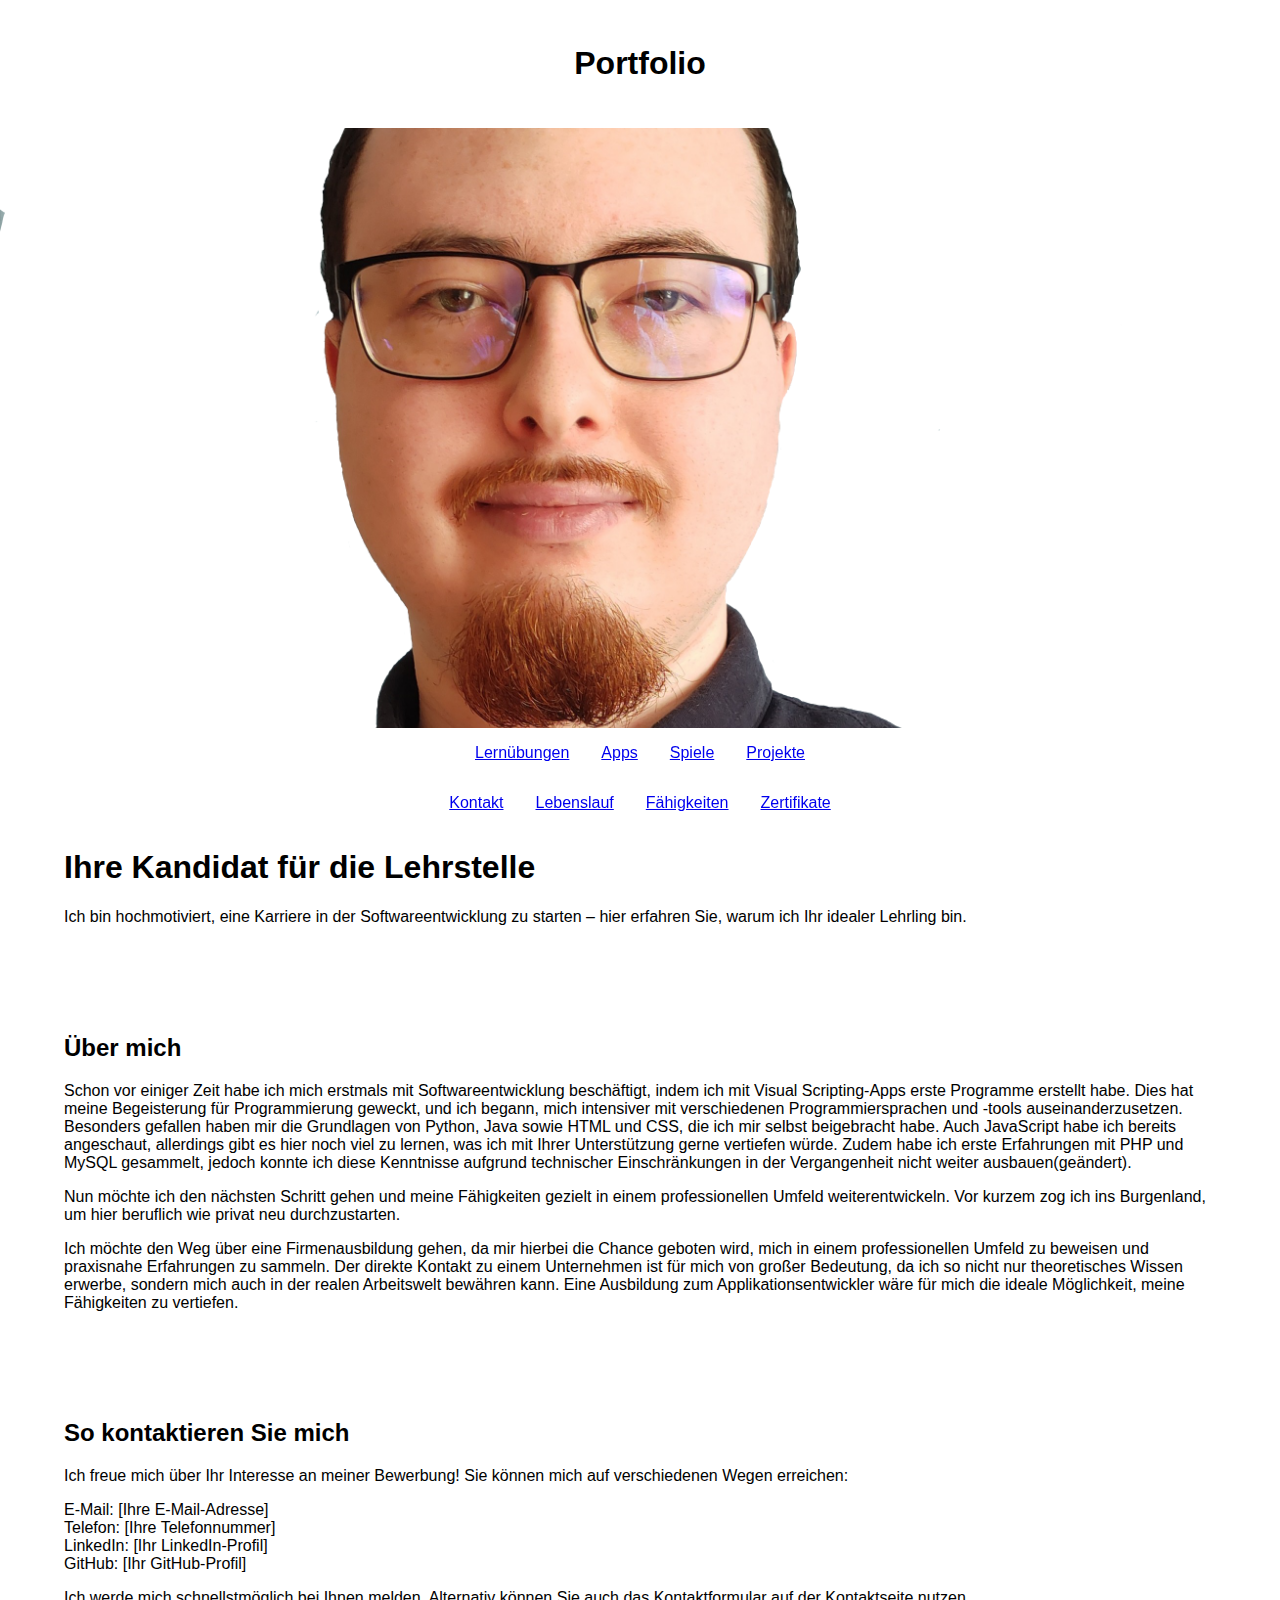
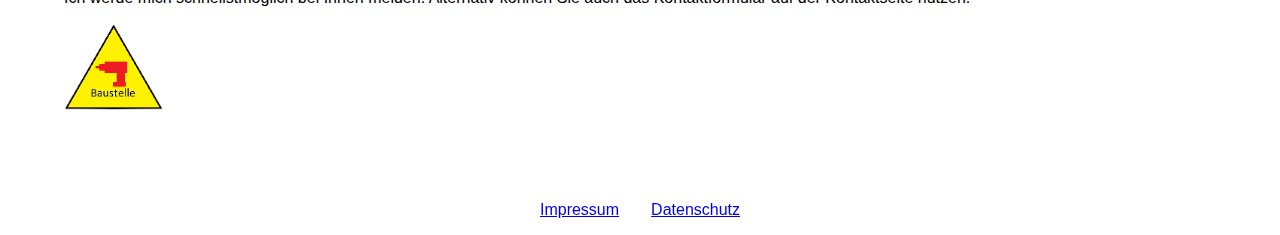
<file: index.html>
<html lang="de">
  <head>
    <meta charset="UTF-8" />
    <title>Startseite | Joel Szabo</title>
    <link rel="icon" type="image/x-icon" href="/images/favicon_io/favicon.ico">
    <link rel="icon" type="image/png" sizes="32x32" href="/images/favicon_io/favicon-32x32.png">
    <link rel="icon" type="image/png" sizes="16x16" href="/images/favicon_io/favicon-16x16.png">
    <link rel="apple-touch-icon" sizes="180x180" href="/images/favicon_io/apple-touch-icon.png">
    <link rel="stylesheet" type="text/css" href="/indexstyle.css" />
    <meta name="viewport" content="width=device-width, initial-scale=1.0" />
  </head>
  <body>
    <header class="mitte">
      <h1>
        Portfolio
      </h1>
    </header>
    <div class="teaser">
    <img src="/images/fotoich.png" alt="Mein Foto" class="shadow-image">
    </div>
    
    <nav>
      <ul class="mitte">
        <li>
          <a href="lernuebungen.html">Lernübungen</a>
        </li>
        <li>
          <a href="apps.html">Apps</a>
        </li>
        <li>
          <a href="spiele.html">Spiele</a>
        </li>
        <li>
          <a href="projekte.html">Projekte</a>
        </li>
      </ul>
      <ul class="mitte">
        <li>
          <a href="kontakt.html">Kontakt</a>
        </li>
        <li>
          <a href="lebenslauf.html">Lebenslauf</a>
        </li>
        <li>
          <a href="faehigkeiten.html">Fähigkeiten</a>
        </li>
        <li>
          <a href="zertifikate.html">Zertifikate</a>
        </li>
      </ul>
    </nav>
    
    
    <section>
      <h1>Ihre Kandidat für die Lehrstelle</h1>
      <p>
        Ich bin hochmotiviert, eine Karriere in der Softwareentwicklung zu starten – hier erfahren Sie, warum ich Ihr idealer Lehrling bin.
      </p>
    </section>
    <section id="services">
      <h2>Über mich</h2>
      <p>
        Schon vor einiger Zeit habe ich mich erstmals mit Softwareentwicklung beschäftigt, indem ich mit Visual Scripting-Apps
 erste Programme erstellt habe. Dies hat meine Begeisterung für Programmierung geweckt, und ich begann, mich intensiver mit 
verschiedenen Programmiersprachen und -tools auseinanderzusetzen. Besonders gefallen haben mir die Grundlagen von Python, Java 
sowie HTML und CSS, die ich mir selbst beigebracht habe. Auch JavaScript habe ich bereits angeschaut, allerdings gibt es hier noch 
viel zu lernen, was ich mit Ihrer Unterstützung gerne vertiefen würde.
Zudem habe ich erste Erfahrungen mit PHP und MySQL gesammelt, jedoch konnte ich diese Kenntnisse aufgrund technischer Einschränkungen 
in der Vergangenheit nicht weiter ausbauen(geändert).
      </p>
      <p>
        Nun möchte ich den nächsten Schritt gehen und meine Fähigkeiten gezielt in einem 
professionellen Umfeld weiterentwickeln. Vor kurzem zog ich ins Burgenland, um hier beruflich wie privat neu durchzustarten.
      </p>
      <p>
        Ich möchte den Weg über eine Firmenausbildung gehen, da mir hierbei die Chance geboten wird, mich in einem professionellen 
Umfeld zu beweisen und praxisnahe Erfahrungen zu sammeln. Der direkte Kontakt zu einem Unternehmen ist für mich von großer 
Bedeutung, da ich so nicht nur theoretisches Wissen erwerbe, sondern mich auch in der realen Arbeitswelt bewähren kann. 
Eine Ausbildung zum Applikationsentwickler wäre für mich die ideale Möglichkeit, meine Fähigkeiten zu vertiefen.
      </p>
    </section>
    <section id="kontakt">
      <h2>So kontaktieren Sie mich</h2>
      <p>
        Ich freue mich über Ihr Interesse an meiner Bewerbung! Sie können mich auf verschiedenen Wegen erreichen:
      </p>
      <p>
        E-Mail: [Ihre E-Mail-Adresse]<br>
        Telefon: [Ihre Telefonnummer]<br>
        LinkedIn: [Ihr LinkedIn-Profil]<br>
        GitHub: [Ihr GitHub-Profil]
      </p>
      <p>
        Ich werde mich schnellstmöglich bei Ihnen melden. Alternativ können Sie auch das Kontaktformular auf der Kontaktseite nutzen.
      </p>
      <img src="/images/sign.png" alt="Meine Unterschrift" width="100">
    </section>
    <footer>
      <ul class="mitte">
        <li>
          <a href="impressum.html">Impressum</a>
        </li>
        <li>
          <a href="datenschutz.html">Datenschutz</a>
        </li>
      </ul>
    </footer>
  </body>
</html>
</file>
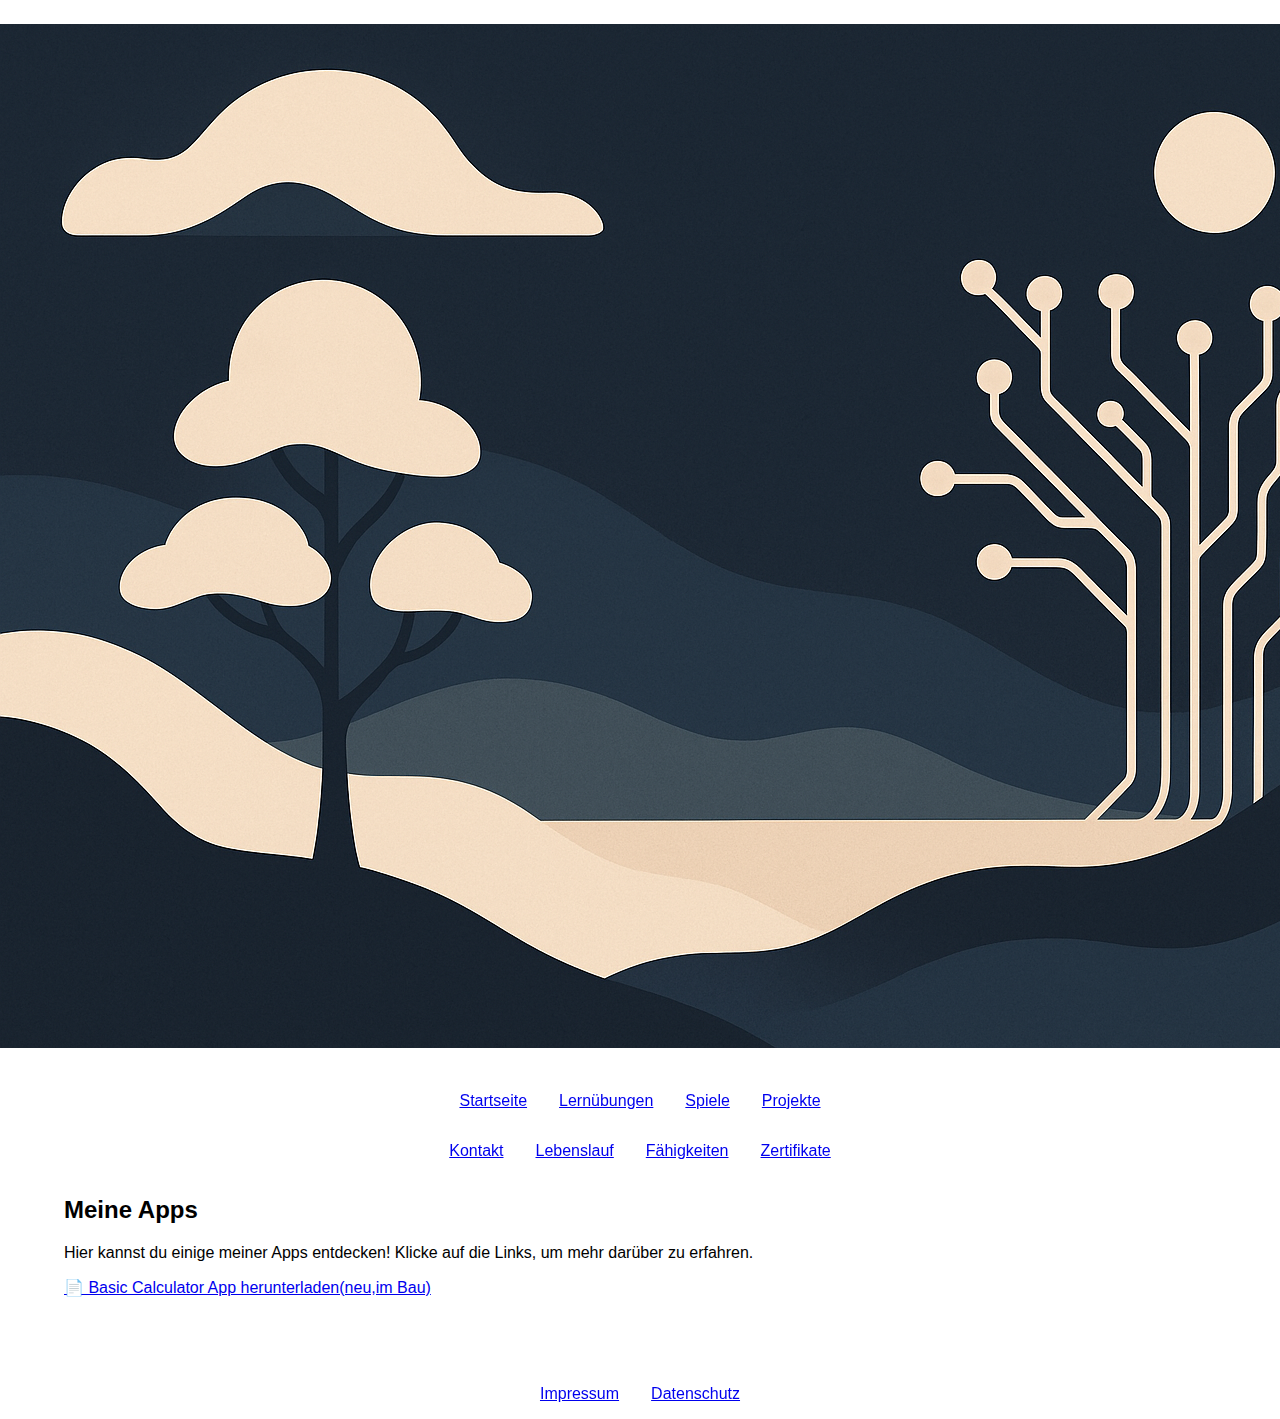
<file: apps.html>
<!DOCTYPE html>
<html lang="de">
<head>
    <meta charset="UTF-8" />
    <meta name="viewport" content="width=device-width, initial-scale=1.0">
    <title>Apps | Joel Szabo</title>
    <link rel="stylesheet" type="text/css" href="indexstyle.css">
</head>
<body>
    <header>
        <img src="images/circuitworld.png" alt="Webseiten Banner,ein mix von Natur und Leiterplattenelemente" class="bannerimg">
    </header>

    <nav>
        <ul class="mitte">
            <li>
                <a href="index.html">Startseite</a>
            </li>
            <li>
                <a href="lernuebungen.html">Lernübungen</a>
            </li>
            <li>
                <a href="spiele.html">Spiele</a>
            </li>
            <li>
                <a href="projekte.html">Projekte</a>
            </li>
        </ul>
        <ul class="mitte">
            <li>
                <a href="kontakt.html">Kontakt</a>
            </li>
            <li>
                <a href="lebenslauf.html">Lebenslauf</a>
            </li>
            <li>
                <a href="faehigkeiten.html">Fähigkeiten</a>
            </li>
            <li>
                <a href="zertifikate.html">Zertifikate</a>
            </li>
        </ul>
    </nav>

    <main>
        <section class="menu-section">
            <h2>Meine Apps</h2>
            <p>Hier kannst du einige meiner Apps entdecken! Klicke auf die Links, um mehr darüber zu erfahren.</p>

            <!-- Beispiel für das Hinzufügen von Apps -->
            <a href="CALC.apk" download="CALC.apk" class="download-btn">📄 Basic Calculator App herunterladen(neu,im Bau)</a>
              
        </section>
    </main>

    <footer>
        <ul class="mitte">
            <li><a href="impressum.html">Impressum</a></li>
            <li><a href="datenschutz.html">Datenschutz</a></li>
        </ul>
    </footer>
</body>
</html>
</file>
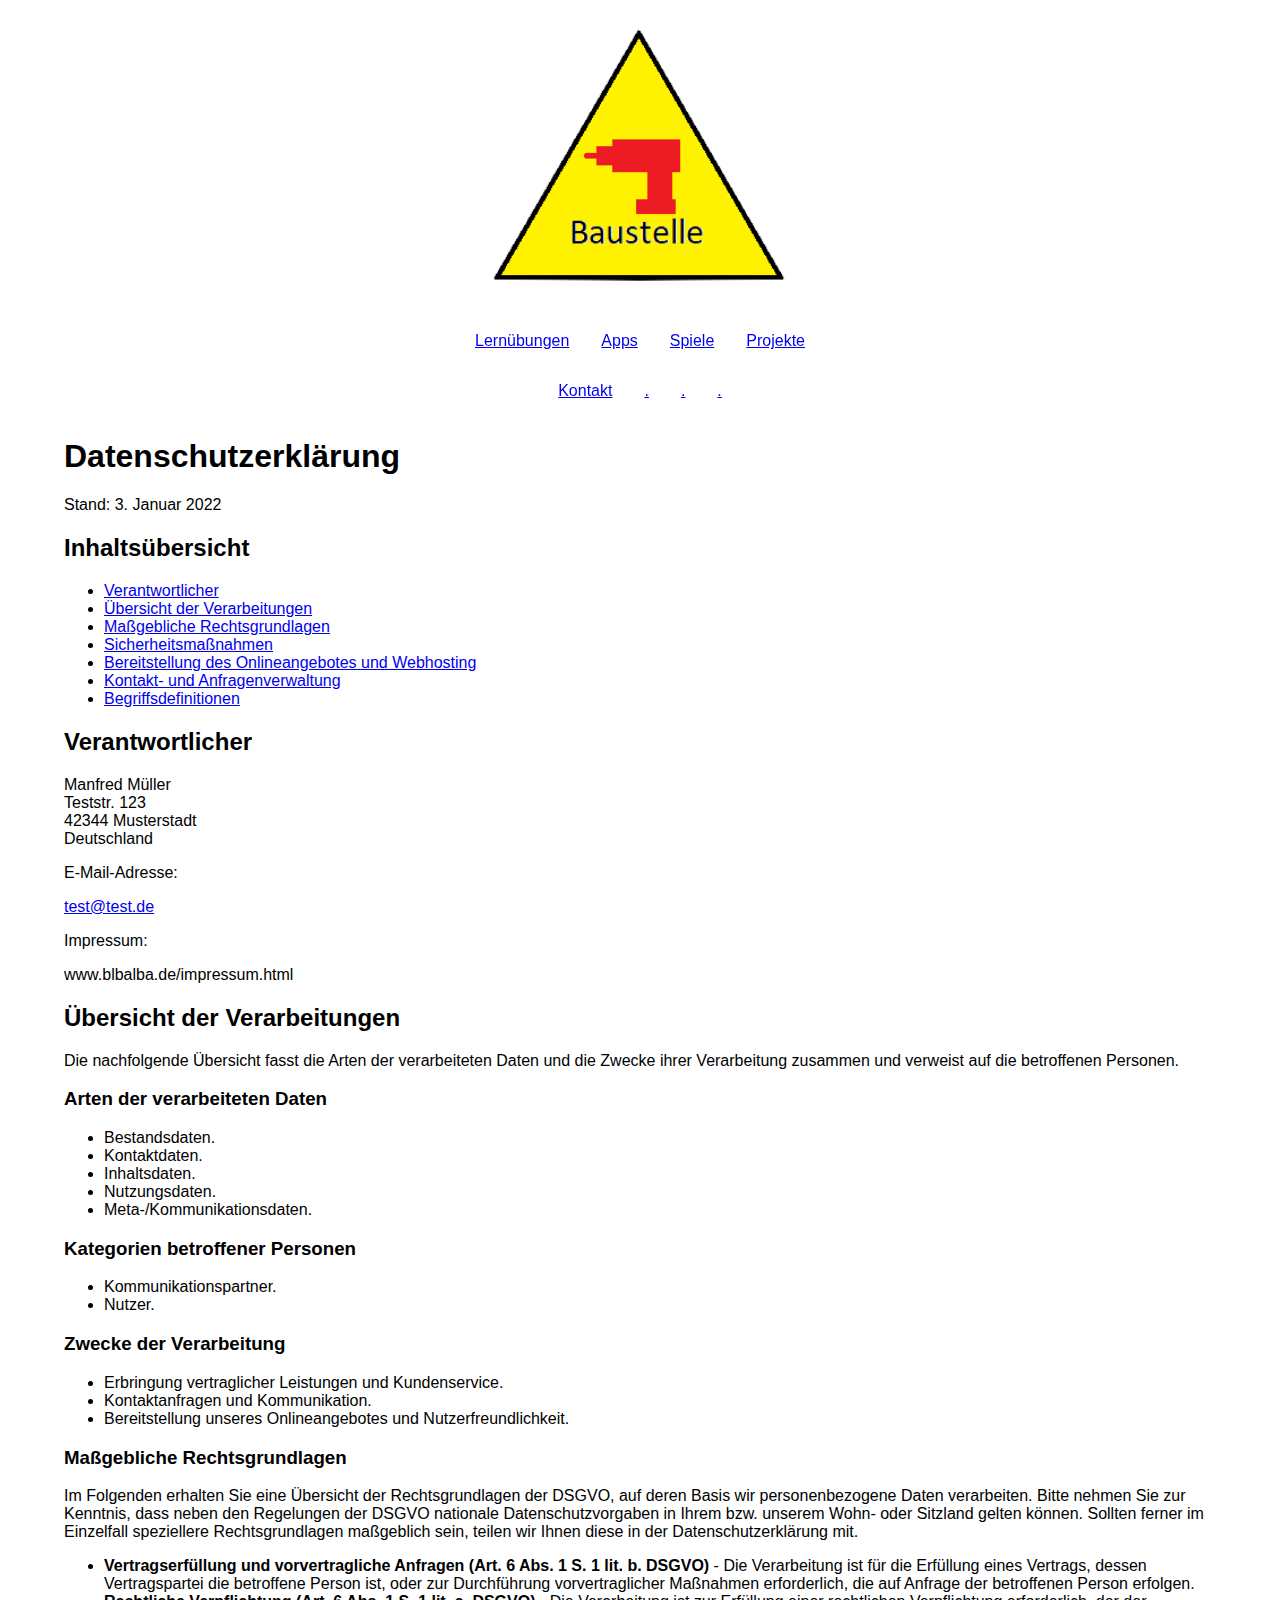
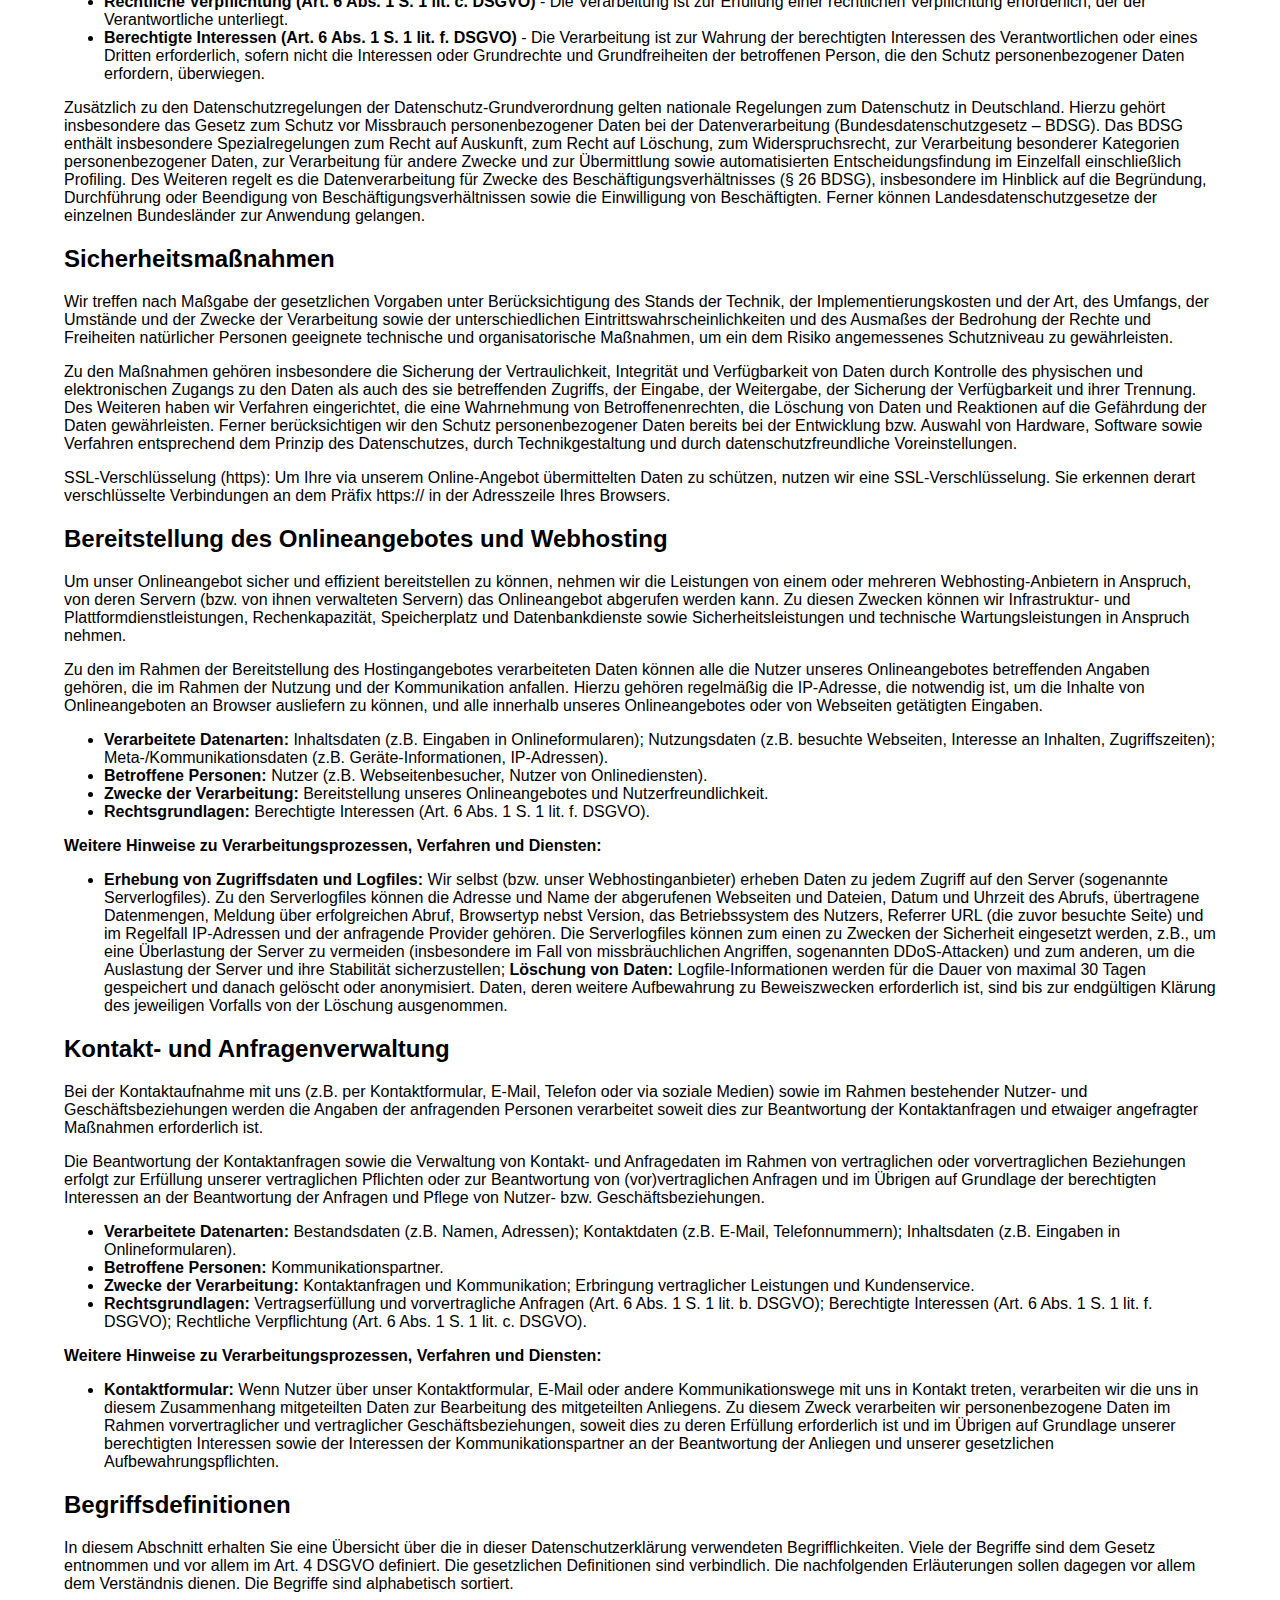
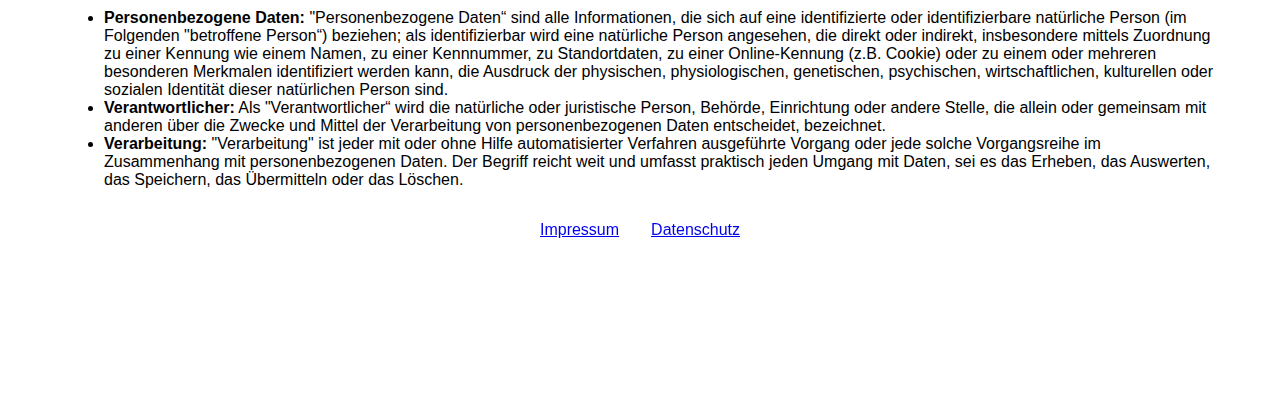
<file: datenschutz.html>
<html lang="de">
<head>
<meta charset="UTF-8" />
<title>Datenschutz | Metall Müller</title>
<link rel="stylesheet" type="text/css" href="indexstyle.css" />
<meta name="viewport" content="width=device-width, initial-scale=1.0" />
</head>
  <body>
  <header class="mitte">
  <a
    href="https://www.w3.org/WAI/WCAG2A-Conformance"
    title="Startseite | Joel Szabo"
  >
    <img src="/images/sign.png" alt="Mein Foto" width="300">
  </a>
</header>
<nav>
      <ul class="mitte">
        <li>
          <a href="lernuebungen.html">Lernübungen</a>
        </li>
        <li>
          <a href="apps.html">Apps</a>
        </li>
        <li>
          <a href="spiele.html">Spiele</a>
        </li>
        <li>
          <a href="projekte.html">Projekte</a>
        </li>
      </ul>
      <ul class="mitte">
        <li>
          <a href="kontakt.html">Kontakt</a>
        </li>
        <li>
          <a href="apps.html">.</a>
        </li>
        <li>
          <a href="spiele.html">.</a>
        </li>
        <li>
          <a href="kontakt.html">.</a>
        </li>
      </ul>
    </nav>
    <section>
    <h1>Datenschutzerklärung</h1>
    <p>Stand: 3. Januar 2022</p>
    <h2>Inhaltsübersicht</h2>
    <ul class="index">
      <li><a class="index-link" href="#m3">Verantwortlicher</a></li>
      <li>
        <a class="index-link" href="#mOverview">Übersicht der Verarbeitungen</a>
      </li>
      <li>
        <a class="index-link" href="#m13">Maßgebliche Rechtsgrundlagen</a>
      </li>
      <li><a class="index-link" href="#m27">Sicherheitsmaßnahmen</a></li>
      <li>
        <a class="index-link" href="#m225"
          >Bereitstellung des Onlineangebotes und Webhosting</a
        >
      </li>
      <li>
        <a class="index-link" href="#m182">Kontakt- und Anfragenverwaltung</a>
      </li>
      <li><a class="index-link" href="#m42">Begriffsdefinitionen</a></li>
    </ul>
    <h2 id="m3">Verantwortlicher</h2>
    <p>
      Manfred Müller<br />Teststr. 123<br />42344 Musterstadt<br />Deutschland
    </p>
    E-Mail-Adresse:
    <p><a href="mailto:test@test.de">test@test.de</a></p>
    Impressum:
    <p>www.blbalba.de/impressum.html</p>
    <h2 id="mOverview">Übersicht der Verarbeitungen</h2>
    <p>
      Die nachfolgende Übersicht fasst die Arten der verarbeiteten Daten und die
      Zwecke ihrer Verarbeitung zusammen und verweist auf die betroffenen
      Personen.
    </p>
    <h3>Arten der verarbeiteten Daten</h3>
    <ul>
      <li>Bestandsdaten.</li>
      <li>Kontaktdaten.</li>
      <li>Inhaltsdaten.</li>
      <li>Nutzungsdaten.</li>
      <li>Meta-/Kommunikationsdaten.</li>
    </ul>
    <h3>Kategorien betroffener Personen</h3>
    <ul>
      <li>Kommunikationspartner.</li>
      <li>Nutzer.</li>
    </ul>
    <h3>Zwecke der Verarbeitung</h3>
    <ul>
      <li>Erbringung vertraglicher Leistungen und Kundenservice.</li>
      <li>Kontaktanfragen und Kommunikation.</li>
      <li>Bereitstellung unseres Onlineangebotes und Nutzerfreundlichkeit.</li>
    </ul>
    <h3 id="m13">Maßgebliche Rechtsgrundlagen</h3>
    <p>
      Im Folgenden erhalten Sie eine Übersicht der Rechtsgrundlagen der DSGVO,
      auf deren Basis wir personenbezogene Daten verarbeiten. Bitte nehmen Sie
      zur Kenntnis, dass neben den Regelungen der DSGVO nationale
      Datenschutzvorgaben in Ihrem bzw. unserem Wohn- oder Sitzland gelten
      können. Sollten ferner im Einzelfall speziellere Rechtsgrundlagen
      maßgeblich sein, teilen wir Ihnen diese in der Datenschutzerklärung mit.
    </p>
    <ul>
      <li>
        <strong
          >Vertragserfüllung und vorvertragliche Anfragen (Art. 6 Abs. 1 S. 1
          lit. b. DSGVO)</strong
        >
        - Die Verarbeitung ist für die Erfüllung eines Vertrags, dessen
        Vertragspartei die betroffene Person ist, oder zur Durchführung
        vorvertraglicher Maßnahmen erforderlich, die auf Anfrage der betroffenen
        Person erfolgen.
      </li>
      <li>
        <strong
          >Rechtliche Verpflichtung (Art. 6 Abs. 1 S. 1 lit. c. DSGVO)</strong
        >
        - Die Verarbeitung ist zur Erfüllung einer rechtlichen Verpflichtung
        erforderlich, der der Verantwortliche unterliegt.
      </li>
      <li>
        <strong
          >Berechtigte Interessen (Art. 6 Abs. 1 S. 1 lit. f. DSGVO)</strong
        >
        - Die Verarbeitung ist zur Wahrung der berechtigten Interessen des
        Verantwortlichen oder eines Dritten erforderlich, sofern nicht die
        Interessen oder Grundrechte und Grundfreiheiten der betroffenen Person,
        die den Schutz personenbezogener Daten erfordern, überwiegen.
      </li>
    </ul>
    <p>
      Zusätzlich zu den Datenschutzregelungen der Datenschutz-Grundverordnung
      gelten nationale Regelungen zum Datenschutz in Deutschland. Hierzu gehört
      insbesondere das Gesetz zum Schutz vor Missbrauch personenbezogener Daten
      bei der Datenverarbeitung (Bundesdatenschutzgesetz – BDSG). Das BDSG
      enthält insbesondere Spezialregelungen zum Recht auf Auskunft, zum Recht
      auf Löschung, zum Widerspruchsrecht, zur Verarbeitung besonderer
      Kategorien personenbezogener Daten, zur Verarbeitung für andere Zwecke und
      zur Übermittlung sowie automatisierten Entscheidungsfindung im Einzelfall
      einschließlich Profiling. Des Weiteren regelt es die Datenverarbeitung für
      Zwecke des Beschäftigungsverhältnisses (§ 26 BDSG), insbesondere im
      Hinblick auf die Begründung, Durchführung oder Beendigung von
      Beschäftigungsverhältnissen sowie die Einwilligung von Beschäftigten.
      Ferner können Landesdatenschutzgesetze der einzelnen Bundesländer zur
      Anwendung gelangen.
    </p>
    <h2 id="m27">Sicherheitsmaßnahmen</h2>
    <p>
      Wir treffen nach Maßgabe der gesetzlichen Vorgaben unter Berücksichtigung
      des Stands der Technik, der Implementierungskosten und der Art, des
      Umfangs, der Umstände und der Zwecke der Verarbeitung sowie der
      unterschiedlichen Eintrittswahrscheinlichkeiten und des Ausmaßes der
      Bedrohung der Rechte und Freiheiten natürlicher Personen geeignete
      technische und organisatorische Maßnahmen, um ein dem Risiko angemessenes
      Schutzniveau zu gewährleisten.
    </p>
    <p>
      Zu den Maßnahmen gehören insbesondere die Sicherung der Vertraulichkeit,
      Integrität und Verfügbarkeit von Daten durch Kontrolle des physischen und
      elektronischen Zugangs zu den Daten als auch des sie betreffenden
      Zugriffs, der Eingabe, der Weitergabe, der Sicherung der Verfügbarkeit und
      ihrer Trennung. Des Weiteren haben wir Verfahren eingerichtet, die eine
      Wahrnehmung von Betroffenenrechten, die Löschung von Daten und Reaktionen
      auf die Gefährdung der Daten gewährleisten. Ferner berücksichtigen wir den
      Schutz personenbezogener Daten bereits bei der Entwicklung bzw. Auswahl
      von Hardware, Software sowie Verfahren entsprechend dem Prinzip des
      Datenschutzes, durch Technikgestaltung und durch datenschutzfreundliche
      Voreinstellungen.
    </p>
    <p>
      SSL-Verschlüsselung (https): Um Ihre via unserem Online-Angebot
      übermittelten Daten zu schützen, nutzen wir eine SSL-Verschlüsselung. Sie
      erkennen derart verschlüsselte Verbindungen an dem Präfix https:// in der
      Adresszeile Ihres Browsers.
    </p>
    <h2 id="m225">Bereitstellung des Onlineangebotes und Webhosting</h2>
    <p>
      Um unser Onlineangebot sicher und effizient bereitstellen zu können,
      nehmen wir die Leistungen von einem oder mehreren Webhosting-Anbietern in
      Anspruch, von deren Servern (bzw. von ihnen verwalteten Servern) das
      Onlineangebot abgerufen werden kann. Zu diesen Zwecken können wir
      Infrastruktur- und Plattformdienstleistungen, Rechenkapazität,
      Speicherplatz und Datenbankdienste sowie Sicherheitsleistungen und
      technische Wartungsleistungen in Anspruch nehmen.
    </p>
    <p>
      Zu den im Rahmen der Bereitstellung des Hostingangebotes verarbeiteten
      Daten können alle die Nutzer unseres Onlineangebotes betreffenden Angaben
      gehören, die im Rahmen der Nutzung und der Kommunikation anfallen. Hierzu
      gehören regelmäßig die IP-Adresse, die notwendig ist, um die Inhalte von
      Onlineangeboten an Browser ausliefern zu können, und alle innerhalb
      unseres Onlineangebotes oder von Webseiten getätigten Eingaben.
    </p>
    <ul class="m-elements">
      <li>
        <strong>Verarbeitete Datenarten:</strong> Inhaltsdaten (z.B. Eingaben in
        Onlineformularen); Nutzungsdaten (z.B. besuchte Webseiten, Interesse an
        Inhalten, Zugriffszeiten); Meta-/Kommunikationsdaten (z.B.
        Geräte-Informationen, IP-Adressen).
      </li>
      <li>
        <strong>Betroffene Personen:</strong> Nutzer (z.B. Webseitenbesucher,
        Nutzer von Onlinediensten).
      </li>
      <li>
        <strong>Zwecke der Verarbeitung:</strong> Bereitstellung unseres
        Onlineangebotes und Nutzerfreundlichkeit.
      </li>
      <li>
        <strong>Rechtsgrundlagen:</strong> Berechtigte Interessen (Art. 6 Abs. 1
        S. 1 lit. f. DSGVO).
      </li>
    </ul>
    <p>
      <strong
        >Weitere Hinweise zu Verarbeitungsprozessen, Verfahren und
        Diensten:</strong
      >
    </p>
    <ul class="m-elements">
      <li>
        <strong>Erhebung von Zugriffsdaten und Logfiles: </strong>Wir selbst
        (bzw. unser Webhostinganbieter) erheben Daten zu jedem Zugriff auf den
        Server (sogenannte Serverlogfiles). Zu den Serverlogfiles können die
        Adresse und Name der abgerufenen Webseiten und Dateien, Datum und
        Uhrzeit des Abrufs, übertragene Datenmengen, Meldung über erfolgreichen
        Abruf, Browsertyp nebst Version, das Betriebssystem des Nutzers,
        Referrer URL (die zuvor besuchte Seite) und im Regelfall IP-Adressen und
        der anfragende Provider gehören. Die Serverlogfiles können zum einen zu
        Zwecken der Sicherheit eingesetzt werden, z.B., um eine Überlastung der
        Server zu vermeiden (insbesondere im Fall von missbräuchlichen
        Angriffen, sogenannten DDoS-Attacken) und zum anderen, um die Auslastung
        der Server und ihre Stabilität sicherzustellen;
        <strong>Löschung von Daten:</strong> Logfile-Informationen werden für
        die Dauer von maximal 30 Tagen gespeichert und danach gelöscht oder
        anonymisiert. Daten, deren weitere Aufbewahrung zu Beweiszwecken
        erforderlich ist, sind bis zur endgültigen Klärung des jeweiligen
        Vorfalls von der Löschung ausgenommen.
      </li>
    </ul>
    <h2 id="m182">Kontakt- und Anfragenverwaltung</h2>
    <p>
      Bei der Kontaktaufnahme mit uns (z.B. per Kontaktformular, E-Mail, Telefon
      oder via soziale Medien) sowie im Rahmen bestehender Nutzer- und
      Geschäftsbeziehungen werden die Angaben der anfragenden Personen
      verarbeitet soweit dies zur Beantwortung der Kontaktanfragen und etwaiger
      angefragter Maßnahmen erforderlich ist.
    </p>
    <p>
      Die Beantwortung der Kontaktanfragen sowie die Verwaltung von Kontakt- und
      Anfragedaten im Rahmen von vertraglichen oder vorvertraglichen Beziehungen
      erfolgt zur Erfüllung unserer vertraglichen Pflichten oder zur
      Beantwortung von (vor)vertraglichen Anfragen und im Übrigen auf Grundlage
      der berechtigten Interessen an der Beantwortung der Anfragen und Pflege
      von Nutzer- bzw. Geschäftsbeziehungen.
    </p>
    <ul class="m-elements">
      <li>
        <strong>Verarbeitete Datenarten:</strong> Bestandsdaten (z.B. Namen,
        Adressen); Kontaktdaten (z.B. E-Mail, Telefonnummern); Inhaltsdaten
        (z.B. Eingaben in Onlineformularen).
      </li>
      <li><strong>Betroffene Personen:</strong> Kommunikationspartner.</li>
      <li>
        <strong>Zwecke der Verarbeitung:</strong> Kontaktanfragen und
        Kommunikation; Erbringung vertraglicher Leistungen und Kundenservice.
      </li>
      <li>
        <strong>Rechtsgrundlagen:</strong> Vertragserfüllung und vorvertragliche
        Anfragen (Art. 6 Abs. 1 S. 1 lit. b. DSGVO); Berechtigte Interessen
        (Art. 6 Abs. 1 S. 1 lit. f. DSGVO); Rechtliche Verpflichtung (Art. 6
        Abs. 1 S. 1 lit. c. DSGVO).
      </li>
    </ul>
    <p>
      <strong
        >Weitere Hinweise zu Verarbeitungsprozessen, Verfahren und
        Diensten:</strong
      >
    </p>
    <ul class="m-elements">
      <li>
        <strong>Kontaktformular: </strong>Wenn Nutzer über unser
        Kontaktformular, E-Mail oder andere Kommunikationswege mit uns in
        Kontakt treten, verarbeiten wir die uns in diesem Zusammenhang
        mitgeteilten Daten zur Bearbeitung des mitgeteilten Anliegens. Zu diesem
        Zweck verarbeiten wir personenbezogene Daten im Rahmen vorvertraglicher
        und vertraglicher Geschäftsbeziehungen, soweit dies zu deren Erfüllung
        erforderlich ist und im Übrigen auf Grundlage unserer berechtigten
        Interessen sowie der Interessen der Kommunikationspartner an der
        Beantwortung der Anliegen und unserer gesetzlichen
        Aufbewahrungspflichten.
      </li>
    </ul>
    <h2 id="m42">Begriffsdefinitionen</h2>
    <p>
      In diesem Abschnitt erhalten Sie eine Übersicht über die in dieser
      Datenschutzerklärung verwendeten Begrifflichkeiten. Viele der Begriffe
      sind dem Gesetz entnommen und vor allem im Art. 4 DSGVO definiert. Die
      gesetzlichen Definitionen sind verbindlich. Die nachfolgenden
      Erläuterungen sollen dagegen vor allem dem Verständnis dienen. Die
      Begriffe sind alphabetisch sortiert.
    </p>
    <ul class="glossary">
      <li>
        <strong>Personenbezogene Daten:</strong> "Personenbezogene Daten“ sind
        alle Informationen, die sich auf eine identifizierte oder
        identifizierbare natürliche Person (im Folgenden "betroffene Person“)
        beziehen; als identifizierbar wird eine natürliche Person angesehen, die
        direkt oder indirekt, insbesondere mittels Zuordnung zu einer Kennung
        wie einem Namen, zu einer Kennnummer, zu Standortdaten, zu einer
        Online-Kennung (z.B. Cookie) oder zu einem oder mehreren besonderen
        Merkmalen identifiziert werden kann, die Ausdruck der physischen,
        physiologischen, genetischen, psychischen, wirtschaftlichen, kulturellen
        oder sozialen Identität dieser natürlichen Person sind.
      </li>
      <li>
        <strong>Verantwortlicher:</strong> Als "Verantwortlicher“ wird die
        natürliche oder juristische Person, Behörde, Einrichtung oder andere
        Stelle, die allein oder gemeinsam mit anderen über die Zwecke und Mittel
        der Verarbeitung von personenbezogenen Daten entscheidet, bezeichnet.
      </li>
      <li>
        <strong>Verarbeitung:</strong> "Verarbeitung" ist jeder mit oder ohne
        Hilfe automatisierter Verfahren ausgeführte Vorgang oder jede solche
        Vorgangsreihe im Zusammenhang mit personenbezogenen Daten. Der Begriff
        reicht weit und umfasst praktisch jeden Umgang mit Daten, sei es das
        Erheben, das Auswerten, das Speichern, das Übermitteln oder das Löschen.
      </li>
    </ul>
    <section>
    <footer>
    <ul class="mitte">
      <li>
        <a href="/impressum.html">Impressum</a>
      </li>
      <li>
        <a href="/datenschutz.html">Datenschutz</a>
      </li>
    </ul>
  </footer>
  </body>
</html>
</file>
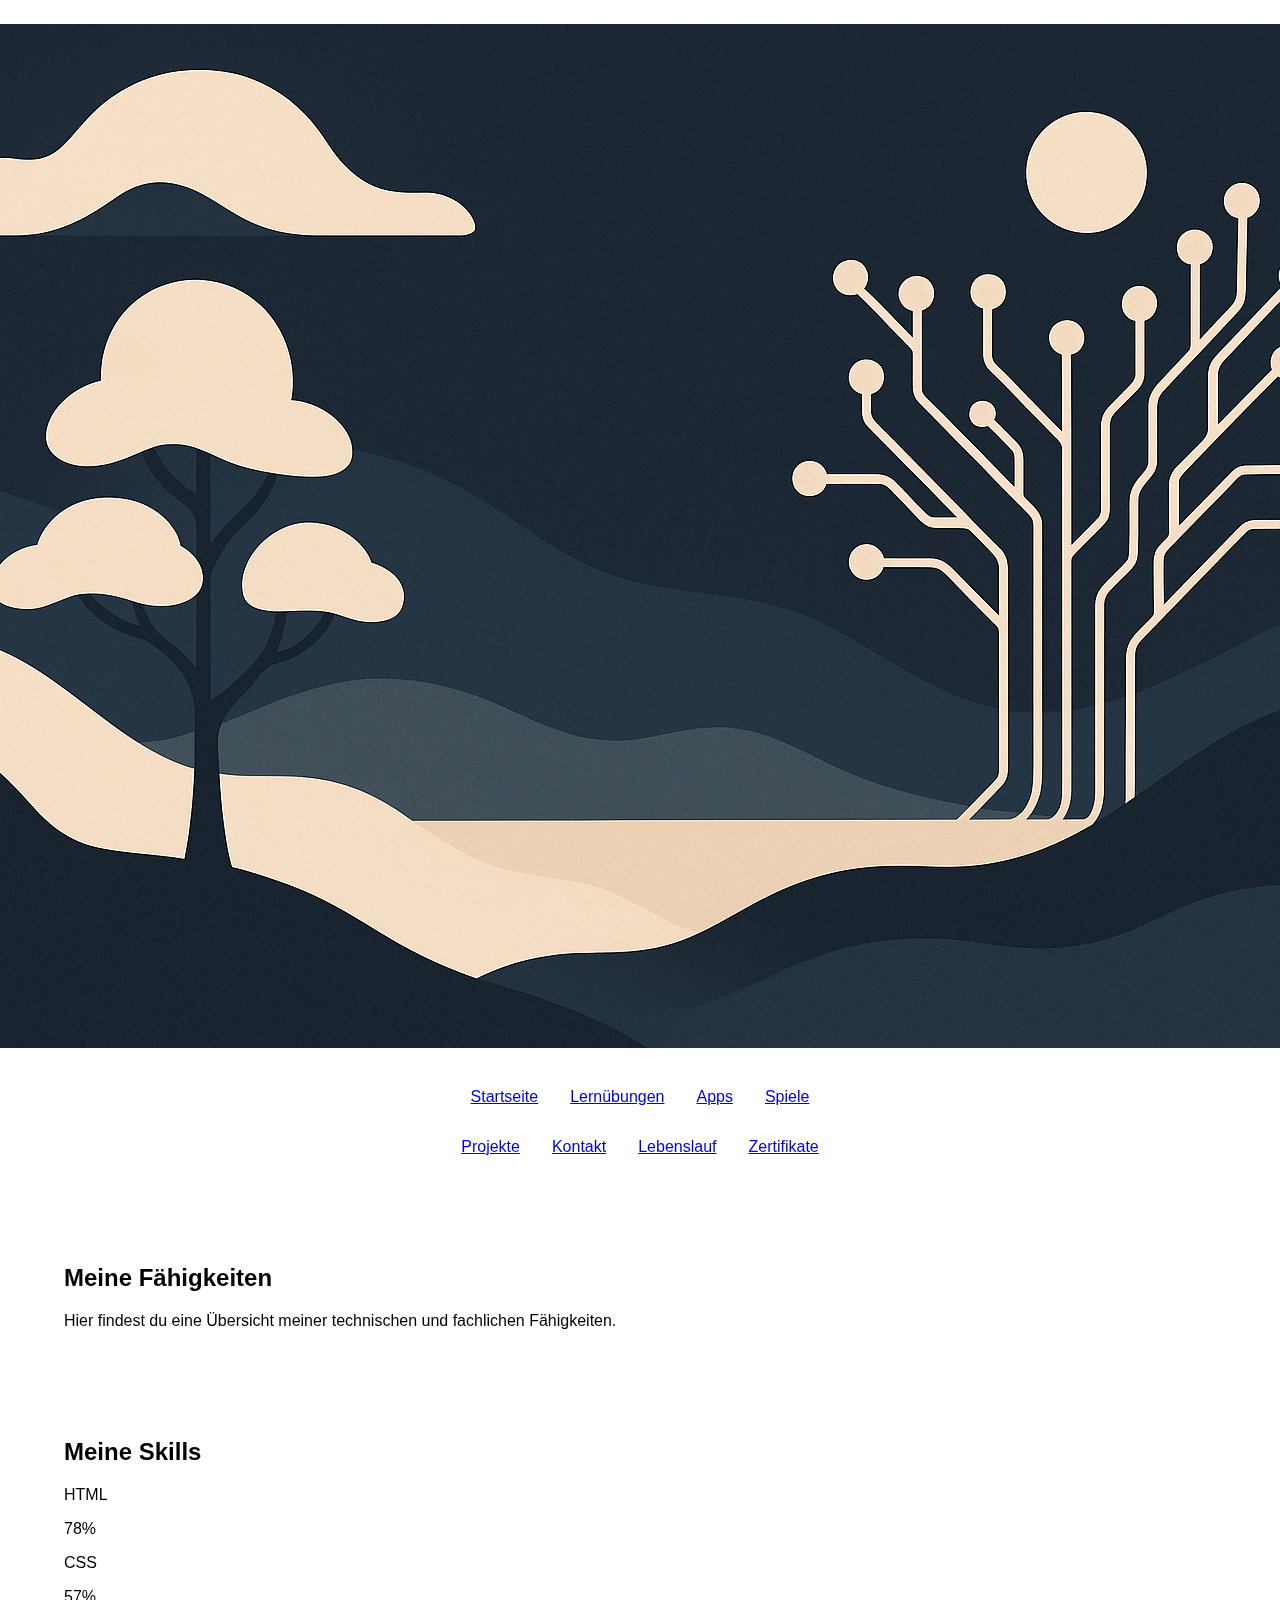
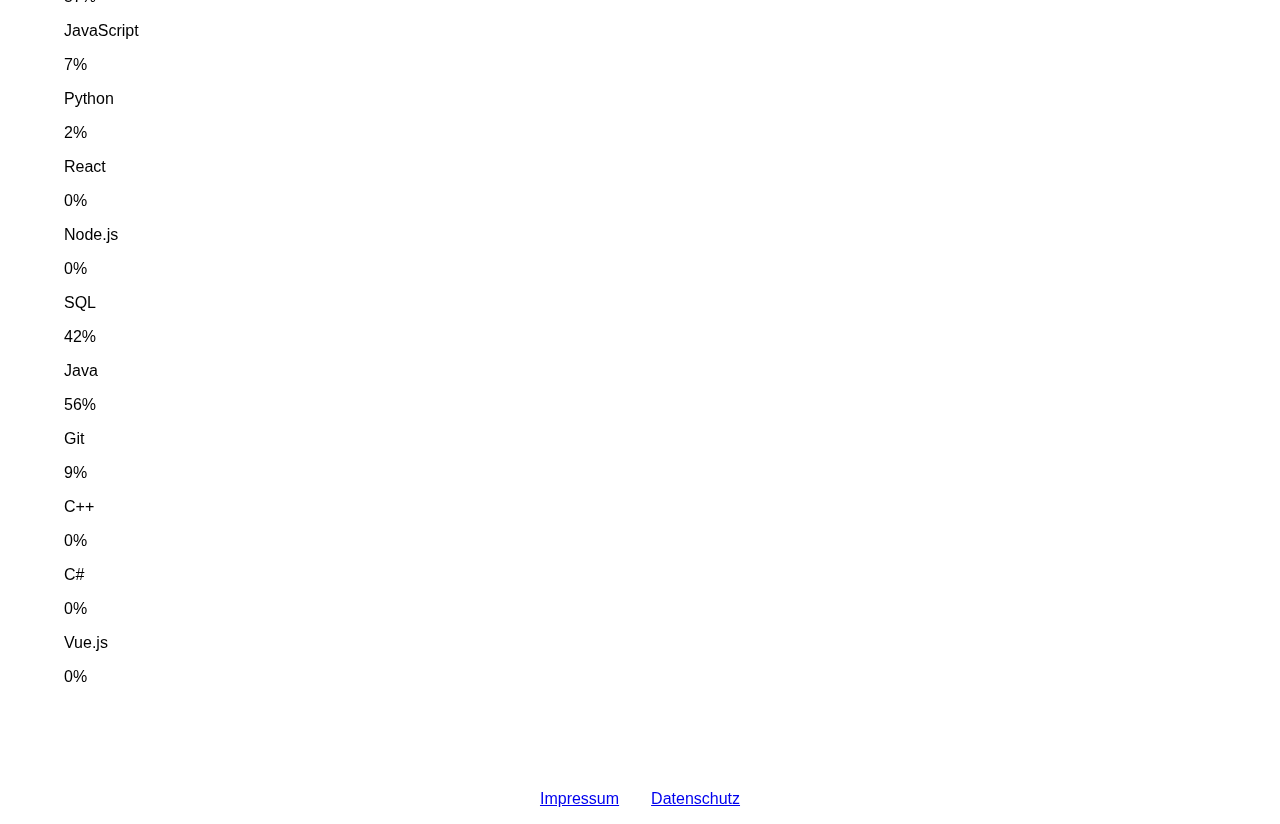
<file: faehigkeiten.html>
<!DOCTYPE html>
<html lang="de">
<head>
    <meta charset="UTF-8" />
    <meta name="viewport" content="width=device-width, initial-scale=1.0">
    <title>Fähigkeiten | Joel Szabo</title>
    <link rel="stylesheet" type="text/css" href="indexstyle.css">
</head>
<body>
    <header class="mitte">
            <img src="images/circuitworld.png" alt="Webseiten Banner,ein mix von Natur und Leiterplattenelemente" class="bannerimg">
    </header>
<section>
    <nav>
        <ul class="mitte">
            <li>
                <a href="index.html">Startseite</a>
            </li>
            <li>
                <a href="lernuebungen.html">Lernübungen</a>
            </li>
            <li>
                <a href="apps.html">Apps</a>
            </li>
            <li>
                <a href="spiele.html">Spiele</a>
            </li>
        </ul>
        <ul class="mitte">
            <li>
                <a href="projekte.html">Projekte</a>
            </li>
            <li>
                <a href="kontakt.html">Kontakt</a>
            </li>
            <li>
                <a href="lebenslauf.html">Lebenslauf</a>
            </li>
            <li>
                <a href="zertifikate.html">Zertifikate</a>
            </li>
        </ul>
    </nav>
</section>
<main>
    <section class="content-section">
        <h2>Meine Fähigkeiten</h2>
        <p>Hier findest du eine Übersicht meiner technischen und fachlichen Fähigkeiten.</p>
    </section>
</main>
<section class="skills-section">
    <h2>Meine Skills</h2>
    <article class="skills-container">
        <article class="skill-item">
            <p>HTML</p>
            <figure class="skill-bar-container">
                <div class="skill-bar" style="width: 78%"></div>
            </figure>
            <p class="percentage">78%</p>
        </article>
        <article class="skill-item">
            <p>CSS</p>
            <figure class="skill-bar-container">
                <div class="skill-bar" style="width: 57%"></div>
            </figure>
            <p class="percentage">57%</p>
        </article>
        <article class="skill-item">
            <p>JavaScript</p>
            <figure class="skill-bar-container">
                <div class="skill-bar" style="width: 7%"></div>
            </figure>
            <p class="percentage">7%</p>
        </article>
        <article class="skill-item">
            <p>Python</p>
            <figure class="skill-bar-container">
                <div class="skill-bar" style="width: 2%"></div>
            </figure>
            <p class="percentage">2%</p>
        </article>
        <article class="skill-item">
            <p>React</p>
            <figure class="skill-bar-container">
                <div class="skill-bar" style="width: 0%"></div>
            </figure>
            <p class="percentage">0%</p>
        </article>
        <article class="skill-item">
            <p>Node.js</p>
            <figure class="skill-bar-container">
                <div class="skill-bar" style="width: 0%"></div>
            </figure>
            <p class="percentage">0%</p>
        </article>
        <article class="skill-item">
            <p>SQL</p>
            <figure class="skill-bar-container">
                <div class="skill-bar" style="width: 42%"></div>
            </figure>
            <p class="percentage">42%</p>
        </article>
        <article class="skill-item">
            <p>Java</p>
            <figure class="skill-bar-container">
                <div class="skill-bar" style="width: 56%"></div>
            </figure>
            <p class="percentage">56%</p>
        </article>
        <article class="skill-item">
            <p>Git</p>
            <figure class="skill-bar-container">
                <div class="skill-bar" style="width: 9%"></div>
            </figure>
            <p class="percentage">9%</p>
        </article>
        <article class="skill-item">
            <p>C++</p>
            <figure class="skill-bar-container">
                <div class="skill-bar" style="width: 0%"></div>
            </figure>
            <p class="percentage">0%</p>
        </article>
        <article class="skill-item">
            <p>C#</p>
            <figure class="skill-bar-container">
                <div class="skill-bar" style="width: 0%"></div>
            </figure>
            <p class="percentage">0%</p>
        </article>
        <article class="skill-item">
            <p>Vue.js</p>
            <figure class="skill-bar-container">
                <div class="skill-bar" style="width: 0%"></div>
            </figure>
            <p class="percentage">0%</p>
        </article>
    </article>
</section>
    <footer>
        <ul class="mitte">
            <li><a href="impressum.html">Impressum</a></li>
            <li><a href="datenschutz.html">Datenschutz</a></li>
        </ul>
    </footer>
</body>
</html>
</file>
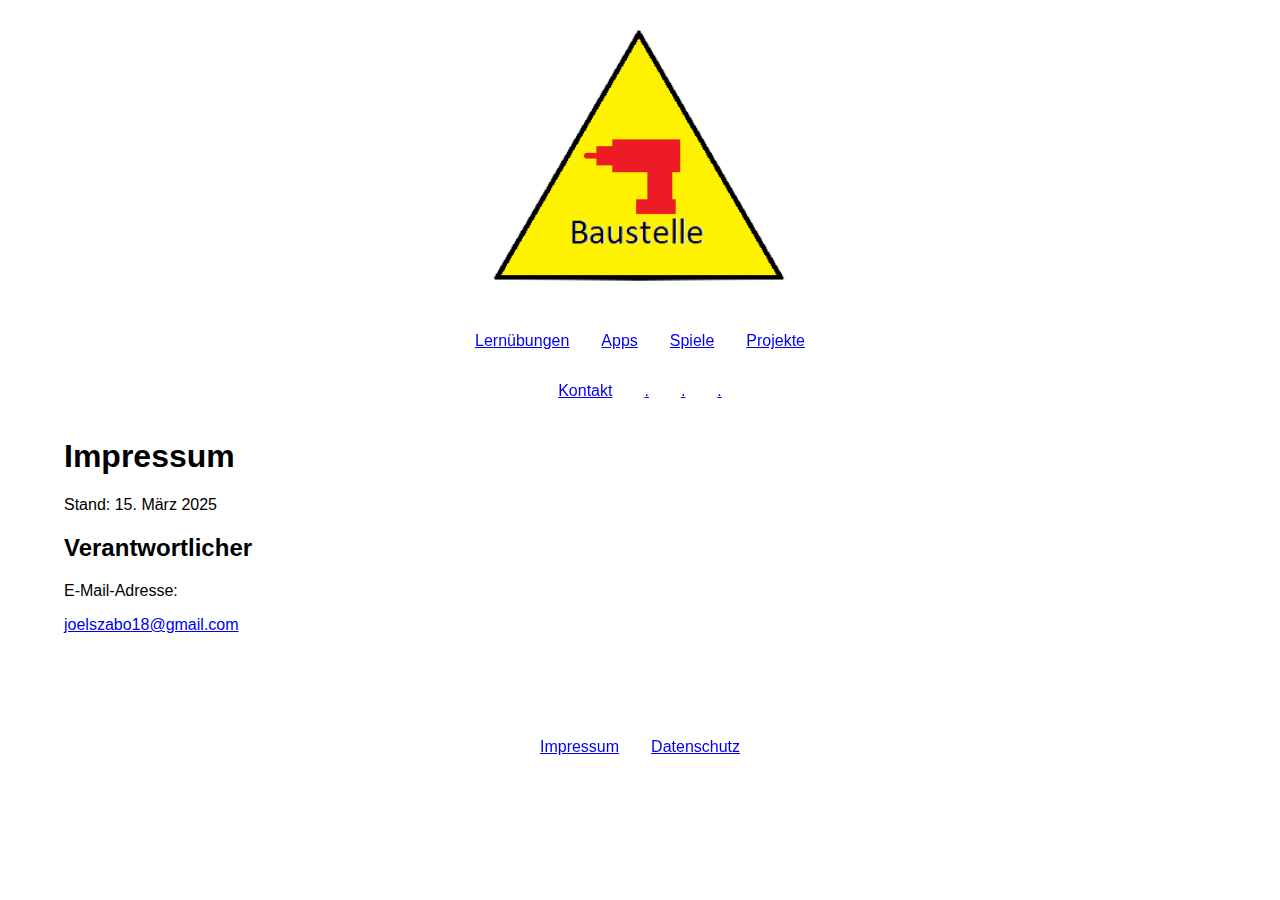
<file: impressum.html>
<!DOCTYPE html>
<html lang="de">
<head>
    <meta charset="UTF-8" />
    <title>Impressum | Metall Müller</title>
    <link rel="stylesheet" type="text/css" href="indexstyle.css" />
    <meta name="viewport" content="width=device-width, initial-scale=1.0" />
</head>
<body>

  <!-- Header Section -->
  <header class="mitte">
    <img src="/images/sign.png" alt="unter bau" width="300">
  </header>

  <!-- Navigation Section -->
  <nav>
      <ul class="mitte">
        <li>
          <a href="lernuebungen.html">Lernübungen</a>
        </li>
        <li>
          <a href="apps.html">Apps</a>
        </li>
        <li>
          <a href="spiele.html">Spiele</a>
        </li>
        <li>
          <a href="projekte.html">Projekte</a>
        </li>
      </ul>
      <ul class="mitte">
        <li>
          <a href="kontakt.html">Kontakt</a>
        </li>
        <li>
          <a href="apps.html">.</a>
        </li>
        <li>
          <a href="spiele.html">.</a>
        </li>
        <li>
          <a href="kontakt.html">.</a>
        </li>
      </ul>
    </nav>

  <!-- Main Content Section -->
  <section>
    <h1>Impressum</h1>
    <p>Stand: 15. März 2025</p>
    <h2 id="m3">Verantwortlicher</h2>
    E-Mail-Adresse:
    <p><a href="mailto:joelszabo18@gmail.com">joelszabo18@gmail.com</a>
    
    <!-- </p>
    Impressum:
    <p>www.blbalba.de/impressum.html</p> -->
  </section>

  <!-- Footer Section -->
  <footer>
    <ul class="mitte">
      <li><a href="/impressum.html">Impressum</a></li>
      <li><a href="/datenschutz.html">Datenschutz</a></li>
    </ul>
  </footer>

</body>
</html>
</file>
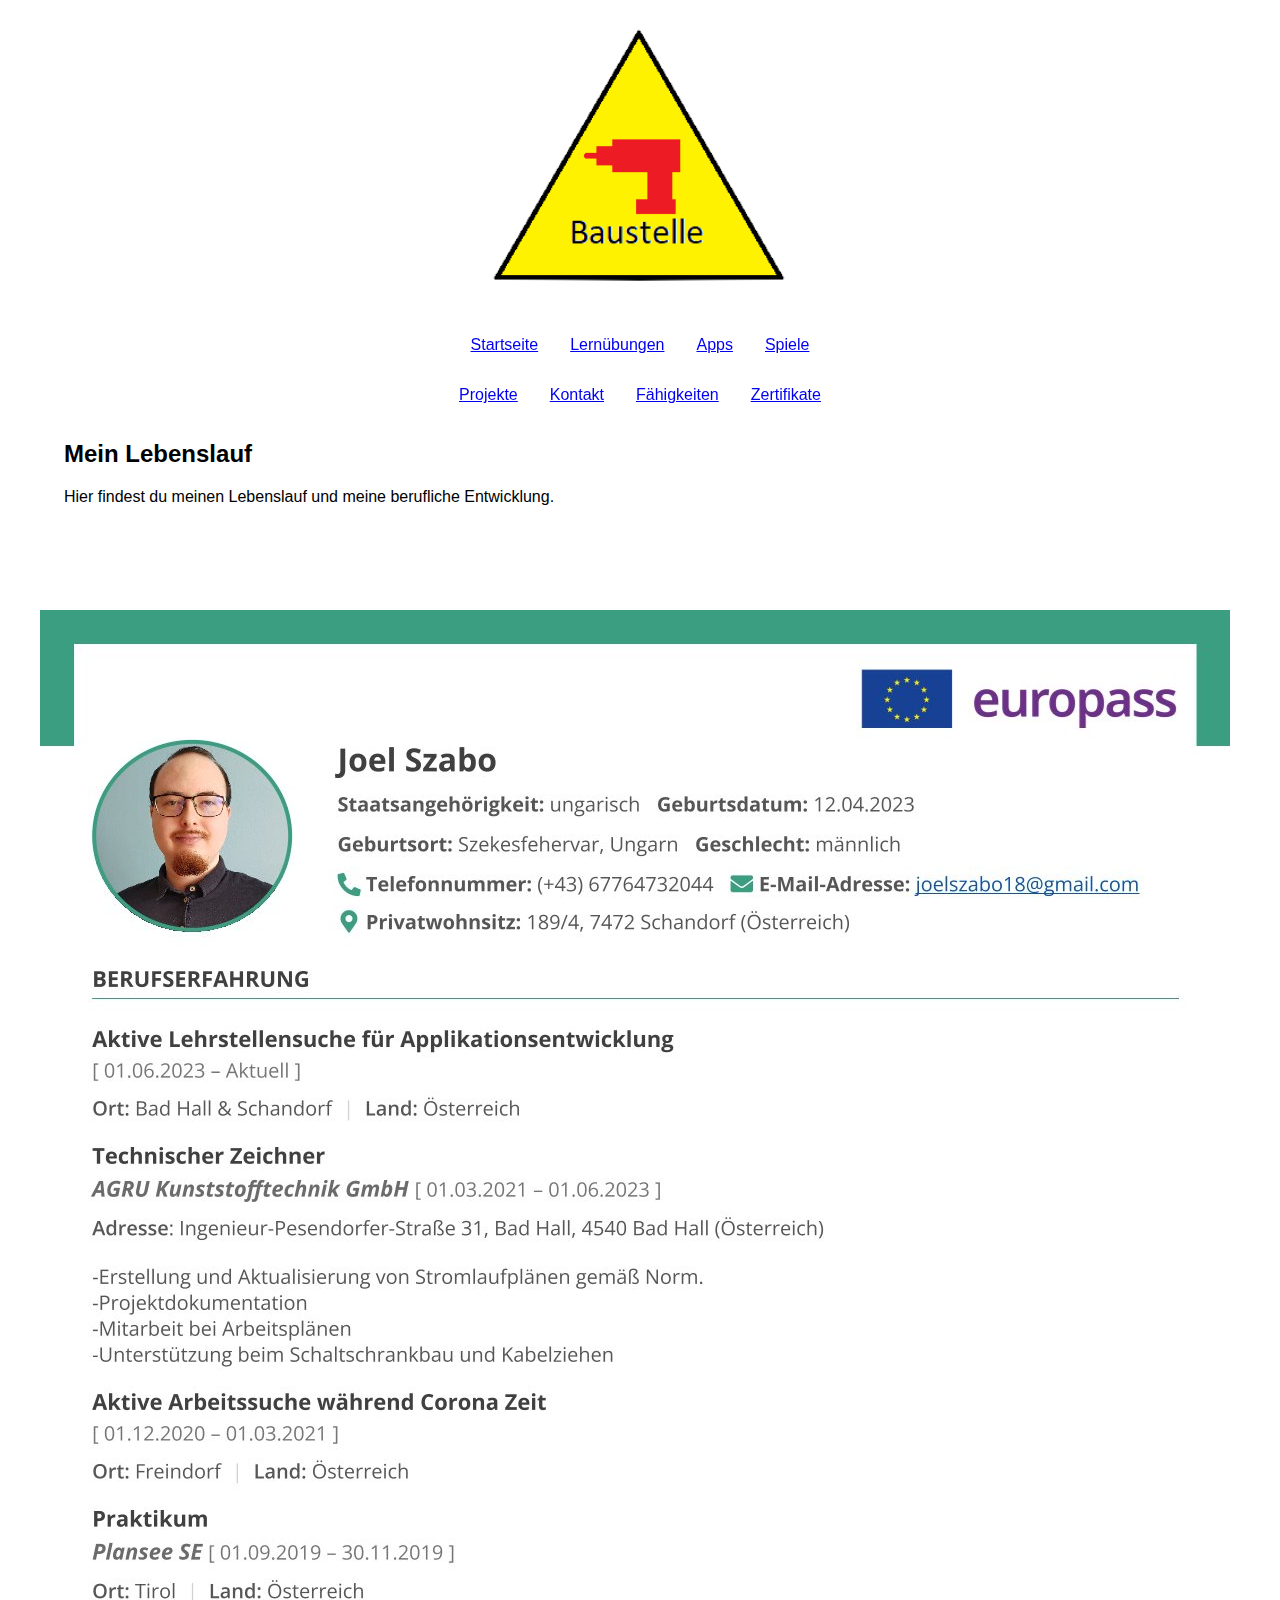
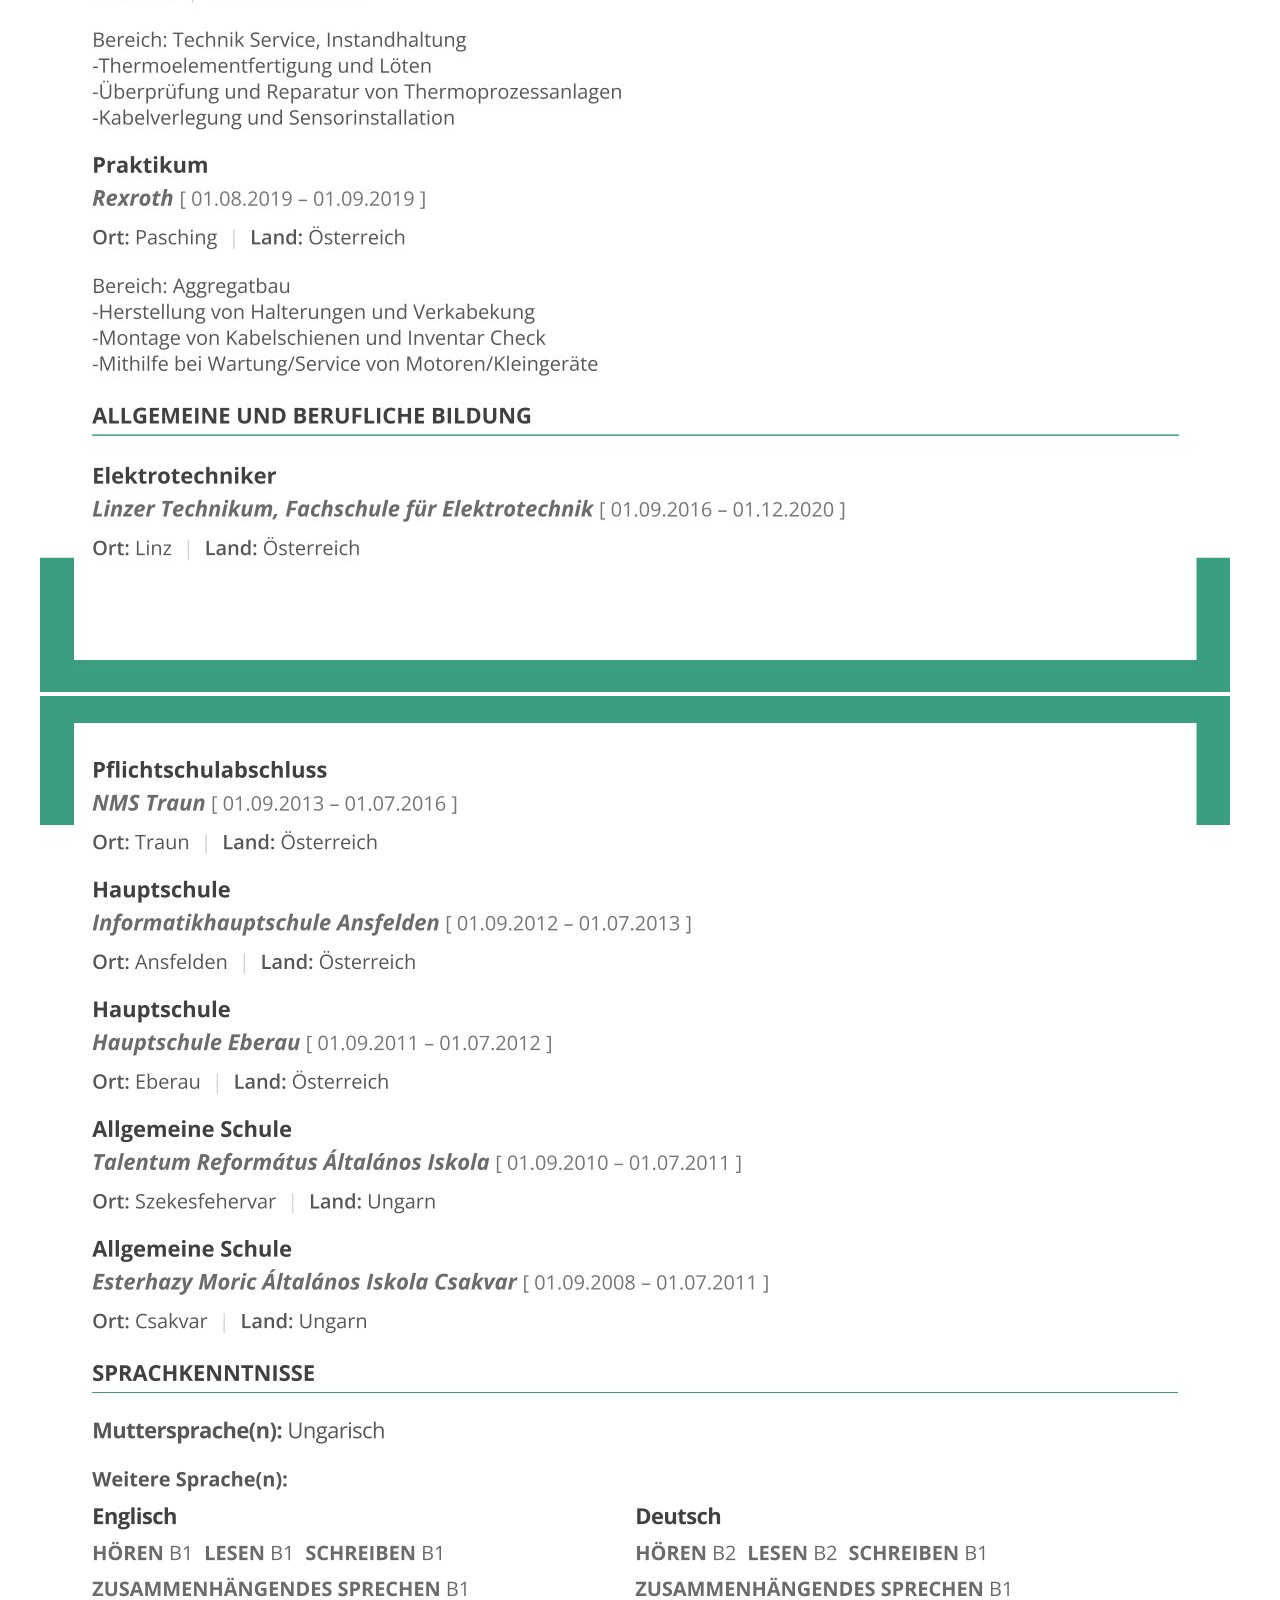
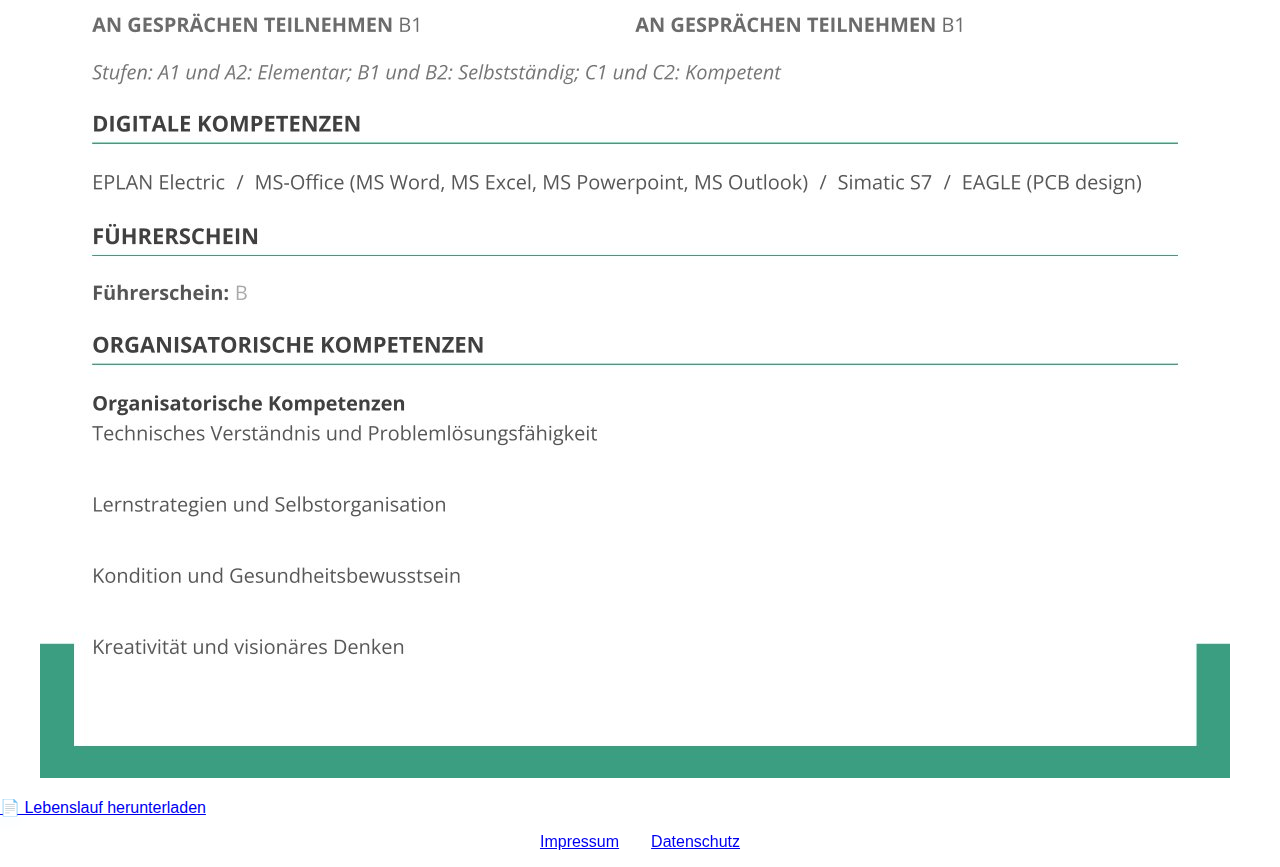
<file: lebenslauf.html>
<!DOCTYPE html>
<html lang="de">
<head>
    <meta charset="UTF-8" />
    <meta name="viewport" content="width=device-width, initial-scale=1.0">
    <title>Lebenslauf | Joel Szabo</title>
    <link rel="stylesheet" type="text/css" href="indexstyle.css">
</head>
<body>
    <header class="mitte">
        <a href="index.html" title="Startseite | Joel Szabo">
            <img src="images/sign.png" alt="Mein Foto" width="300">
        </a>
    </header>

    <nav>
        <ul class="mitte">
            <li>
                <a href="index.html">Startseite</a>
               </li>
            <li>
                <a href="lernuebungen.html">Lernübungen</a>
            </li>
            <li>
                <a href="apps.html">Apps</a>
            </li>
            <li>
                <a href="spiele.html">Spiele</a>
            </li>
        </ul>
        <ul class="mitte">
            <li>
                <a href="projekte.html">Projekte</a>
            </li>
            <li>
                <a href="kontakt.html">Kontakt</a>
            </li>
            <li>
                <a href="faehigkeiten.html">Fähigkeiten</a>
            </li>
            <li>
                <a href="zertifikate.html">Zertifikate</a>
            </li>
        </ul>
    </nav>

    <main>
        <section class="content-section">
            <h2>Mein Lebenslauf</h2>
            <p>Hier findest du meinen Lebenslauf und meine berufliche Entwicklung.</p>
        </section>
    </main>
    <figure class="image-container">
        <img src="images/0001.jpg" alt="Lebenslauf">
        <img src="images/0002.jpg" alt="Lebenslauf">
    </figure>
    <a href="lebenslauf.pdf" download="Lebenslauf.pdf" class="download-btn">📄 Lebenslauf herunterladen</a>
    <footer>
        <ul class="mitte">
            <li><a href="impressum.html">Impressum</a></li>
            <li><a href="datenschutz.html">Datenschutz</a></li>
        </ul>
    </footer>
</body>
</html>
</file>
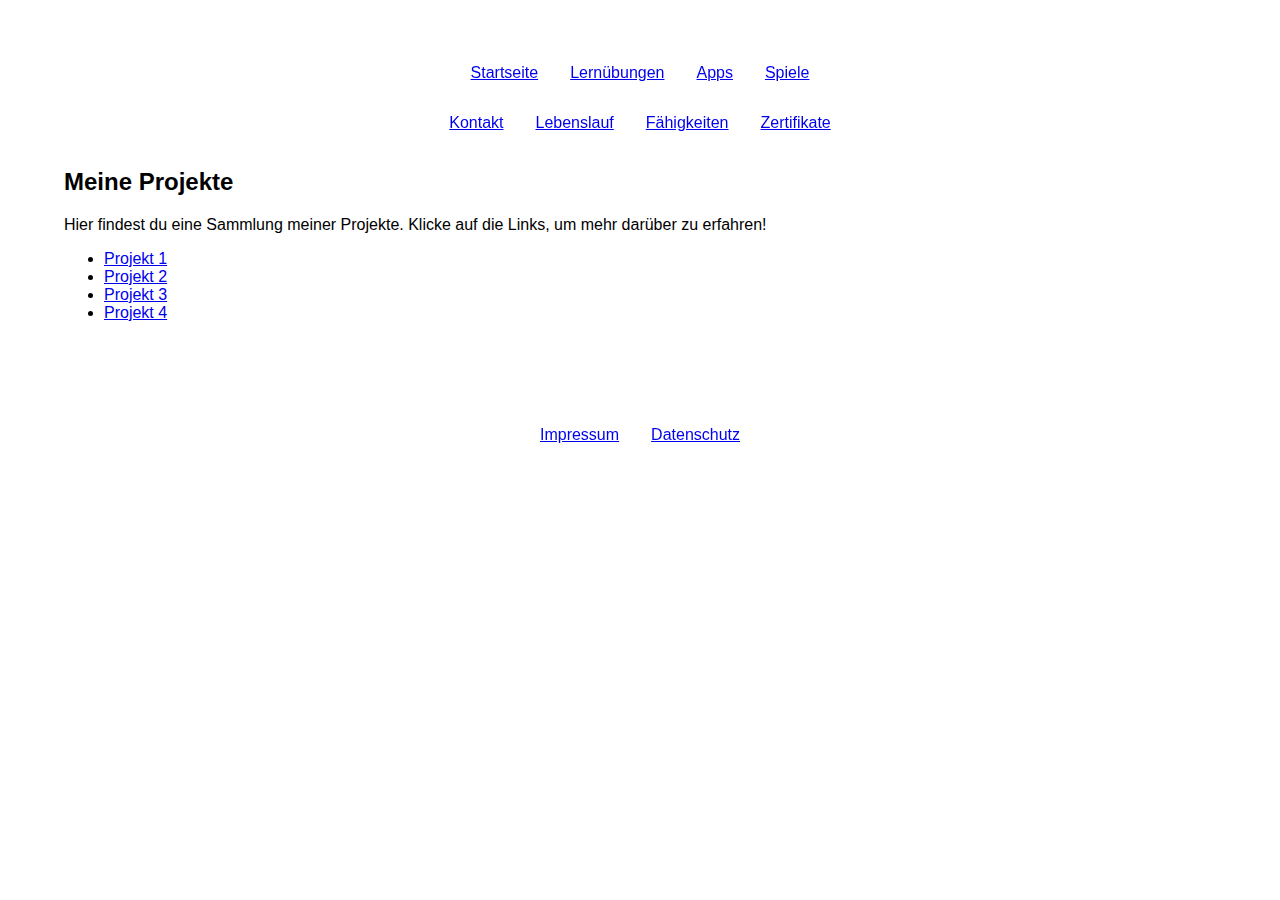
<file: projekte.html>
<!DOCTYPE html>
<html lang="de">
<head>
    <meta charset="UTF-8" />
    <meta name="viewport" content="width=device-width, initial-scale=1.0">
    <title>Projekte | Joel Szabo</title>
    <link rel="stylesheet" type="text/css" href="indexstyle.css">
</head>
<body>
    <header class="mitte">
    </header>

    <nav>
        <ul class="mitte">
          <li>
            <a href="index.html">Startseite</a>
           </li>
            <li>
                <a href="lernuebungen.html">Lernübungen</a>
            </li>
            <li>
                <a href="apps.html">Apps</a>
            </li>
            <li>
                <a href="spiele.html">Spiele</a>
            </li>
        </ul>
        <ul class="mitte">
            <li>
                <a href="kontakt.html">Kontakt</a>
            </li>
            <li>
                <a href="lebenslauf.html">Lebenslauf</a>
            </li>
            <li>
                <a href="faehigkeiten.html">Fähigkeiten</a>
            </li>
            <li>
                <a href="zertifikate.html">Zertifikate</a>
            </li>
        </ul>
    </nav>

    <main>
        <section class="content-section">
            <h2>Meine Projekte</h2>
            <p>Hier findest du eine Sammlung meiner Projekte. Klicke auf die Links, um mehr darüber zu erfahren!</p>

            <!-- Beispiel für das Hinzufügen von Projekten -->
            <ul>
                <li><a href="https://example.com/projekt1">Projekt 1</a></li>
                <li><a href="https://example.com/projekt2">Projekt 2</a></li>
                <li><a href="https://example.com/projekt3">Projekt 3</a></li>
                <li><a href="https://example.com/projekt4">Projekt 4</a></li>
            </ul>
        </section>
    </main>

    <footer>
        <ul class="mitte">
            <li><a href="impressum.html">Impressum</a></li>
            <li><a href="datenschutz.html">Datenschutz</a></li>
        </ul>
    </footer>
</body>
</html>
</file>
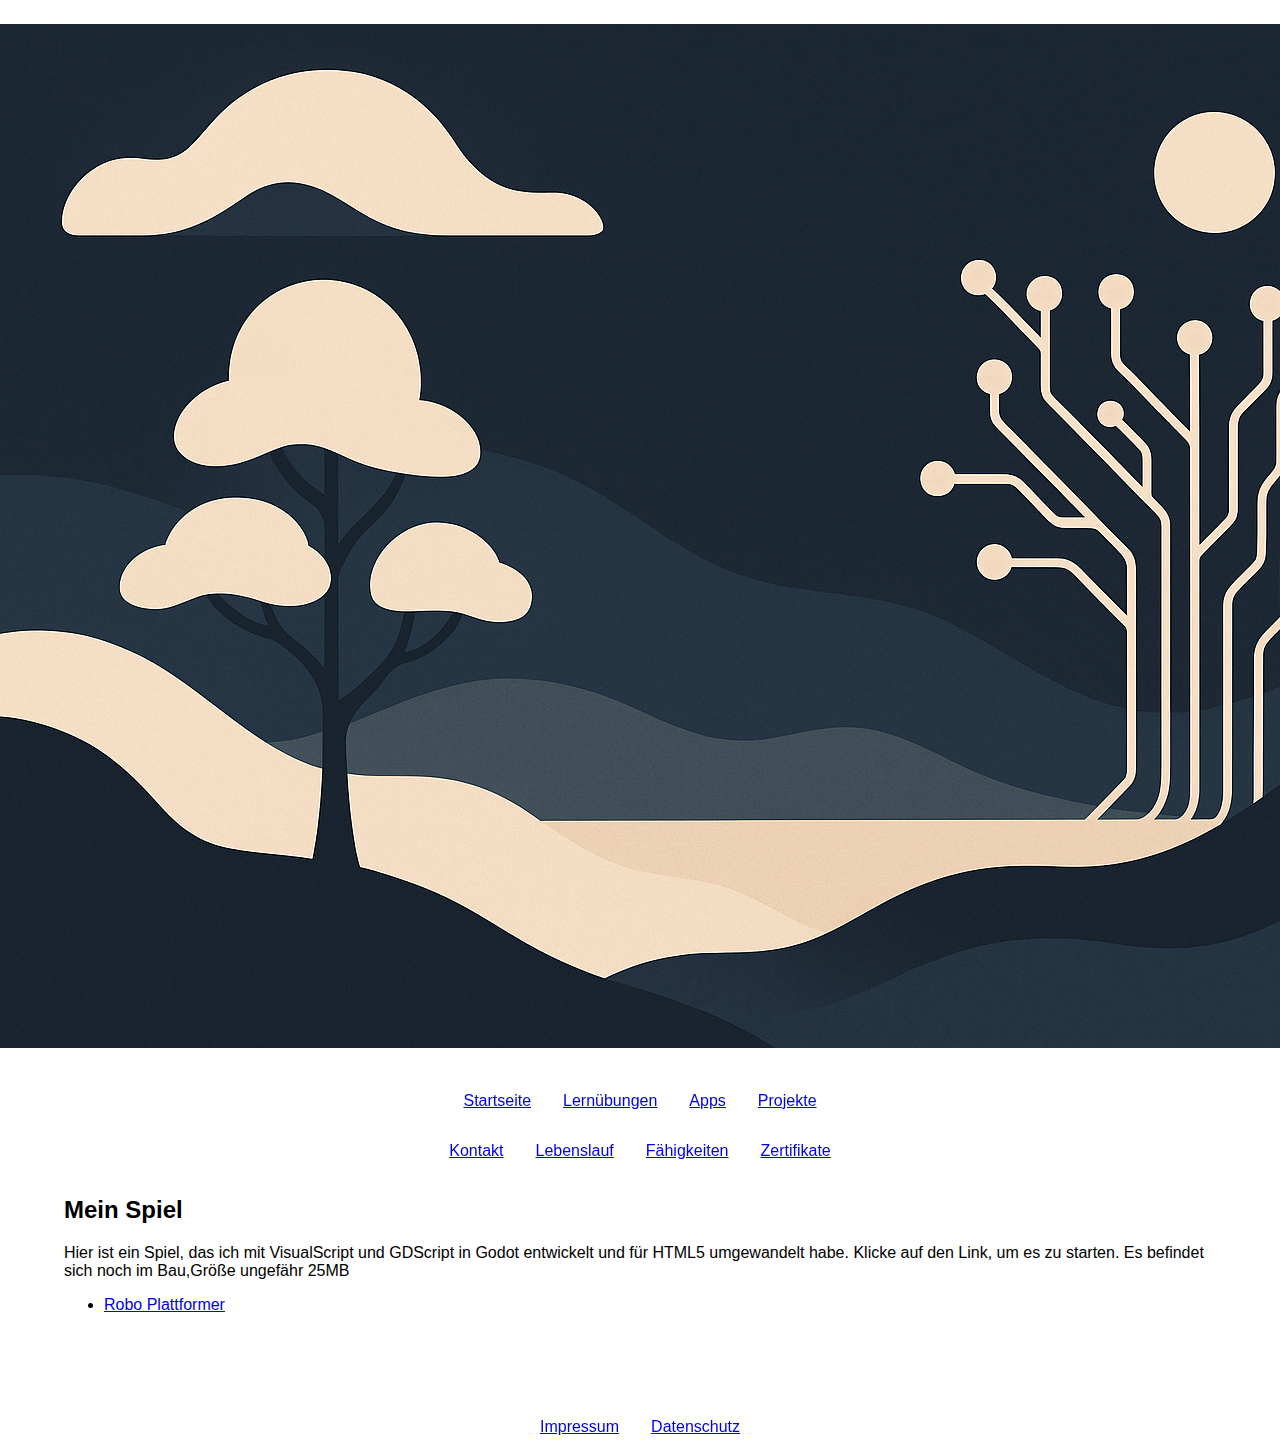
<file: spiele.html>
<!DOCTYPE html>
<html lang="de">
<head>
    <meta charset="UTF-8" />
    <meta name="viewport" content="width=device-width, initial-scale=1.0">
    <title>Spiele | Joel Szabo</title>
    <link rel="stylesheet" type="text/css" href="indexstyle.css">
</head>
<body>
    <header>
        <img src="images/circuitworld.png" alt="Webseiten Banner,ein mix von Natur und Leiterplattenelemente" class="bannerimg">
    </header>

    <nav>
        <ul class="mitte">
          <li>
            <a href="index.html">Startseite</a>
           </li>
            <li>
                <a href="lernuebungen.html">Lernübungen</a>
            </li>
            <li>
                <a href="apps.html">Apps</a>
            </li>
            <li>
                <a href="projekte.html">Projekte</a>
            </li>
        </ul>
        <ul class="mitte">
            <li>
                <a href="kontakt.html">Kontakt</a>
            </li>
            <li>
                <a href="lebenslauf.html">Lebenslauf</a>
            </li>
            <li>
                <a href="faehigkeiten.html">Fähigkeiten</a>
            </li>
            <li>
                <a href="zertifikate.html">Zertifikate</a>
            </li>
        </ul>
    </nav>

    <main>
        <section class="content-section">
            <h2>Mein Spiel</h2>
            <p>Hier ist ein Spiel, das ich mit VisualScript und GDScript in Godot entwickelt und für HTML5 umgewandelt habe. Klicke auf den Link, um es zu starten. Es befindet sich noch im Bau,Größe ungefähr 25MB</p>
            <ul>
                <li><a href="GameHTML5/index.html">Robo Plattformer</a></li>
            </ul>
        </section>
    </main>

    <footer>
        <ul class="mitte">
            <li><a href="impressum.html">Impressum</a></li>
            <li><a href="datenschutz.html">Datenschutz</a></li>
        </ul>
    </footer>
</body>
</html>
</file>
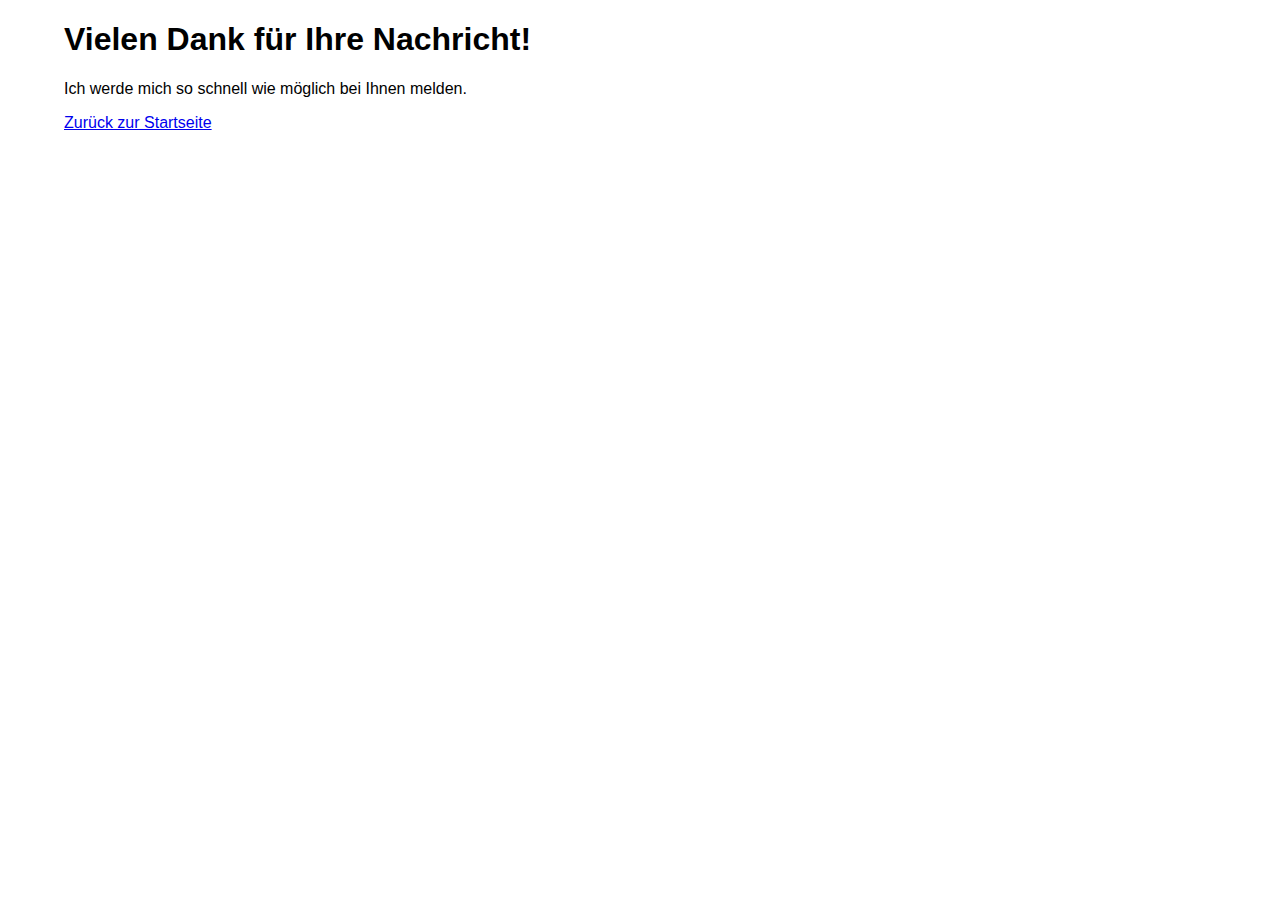
<file: thank_you.html>
<!DOCTYPE html>
<html lang="de">
<head>
    <meta charset="UTF-8">
    <title>Danke für Ihre Nachricht</title>
    <link rel="stylesheet" type="text/css" href="indexstyle.css">
</head>
<body>
    <main>
        <section>
            <h1>Vielen Dank für Ihre Nachricht!</h1>
            <p>Ich werde mich so schnell wie möglich bei Ihnen melden.</p>
            <a href="index.html">Zurück zur Startseite</a>
        </section>
    </main>
</body>
</html>
</file>
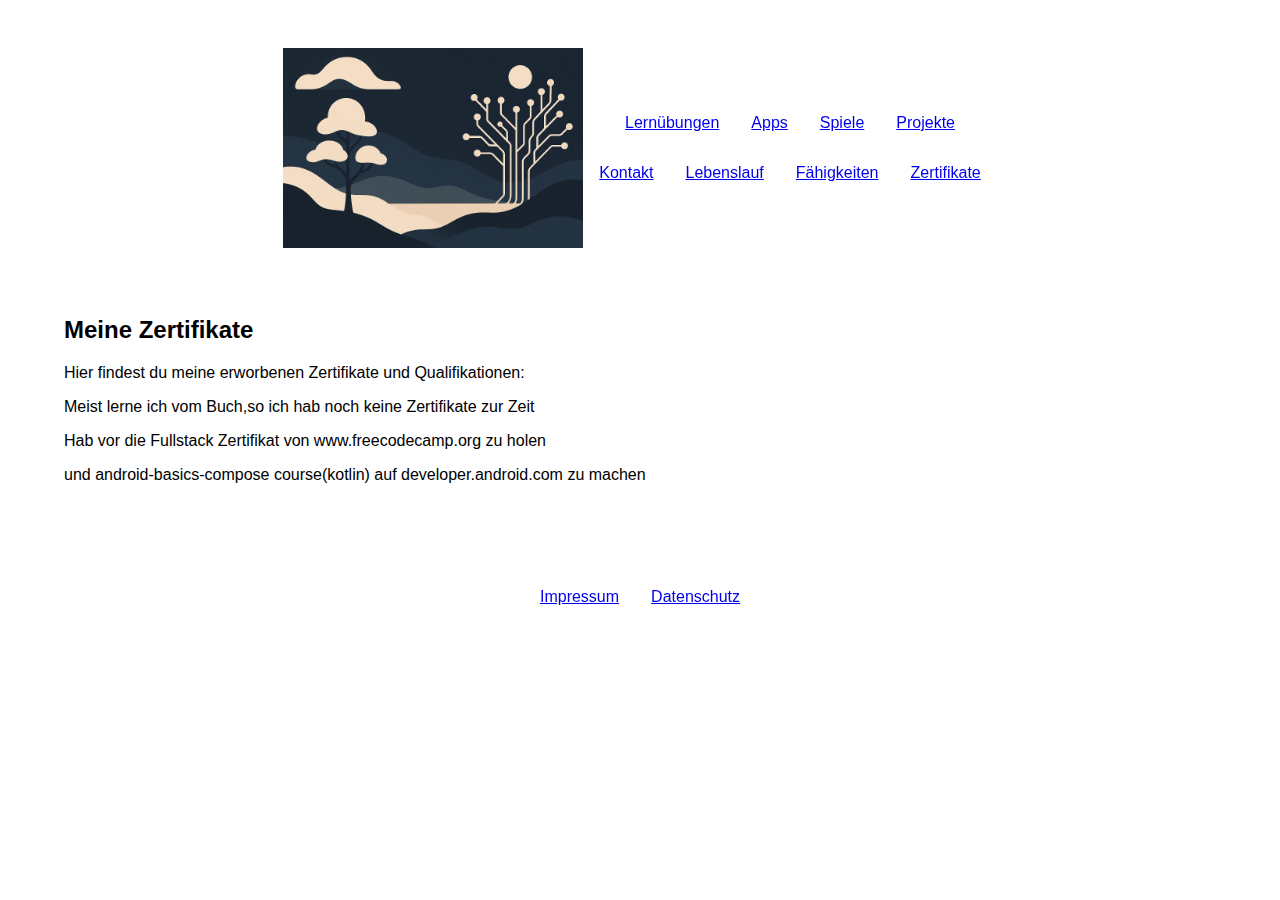
<file: zertifikate.html>
<!DOCTYPE html>
<html lang="de">
<head>
    <meta charset="UTF-8" />
    <meta name="viewport" content="width=device-width, initial-scale=1.0">
    <title>Zertifikate | Joel Szabo</title>
    <link rel="stylesheet" type="text/css" href="indexstyle.css">
</head>
<body>
    <header class="mitte">
       <body>
    <header class="mitte">
        <img src="images/circuitworld.png" alt="Webseiten Banner,ein mix von Natur und Leiterplattenelemente" width="300">
    </header>

    <nav>
        <ul class="mitte">
            <li>
                <a href="lernuebungen.html">Lernübungen</a>
            </li>
            <li>
                <a href="apps.html">Apps</a>
            </li>
            <li>
                <a href="spiele.html">Spiele</a>
            </li>
            <li>
                <a href="projekte.html">Projekte</a>
            </li>
        </ul>
        <ul class="mitte">
            <li>
                <a href="kontakt.html">Kontakt</a>
            </li>
            <li>
                <a href="lebenslauf.html">Lebenslauf</a>
            </li>
            <li>
                <a href="faehigkeiten.html">Fähigkeiten</a>
            </li>
            <li>
                <a href="zertifikate.html">Zertifikate</a>
            </li>
        </ul>
    </nav>
    </header>
    <main>
        <section class="content-section">
            <h2>Meine Zertifikate</h2>
            <p>Hier findest du meine erworbenen Zertifikate und Qualifikationen:</p>
            <p>Meist lerne ich vom Buch,so ich hab noch keine Zertifikate zur Zeit</p>
            <p>Hab vor die Fullstack Zertifikat von www.freecodecamp.org zu holen </p>
            <p>und android-basics-compose course(kotlin) auf developer.android.com zu machen</p>
        </section>
    </main>
    <footer>
        <ul class="mitte">
            <li><a href="impressum.html">Impressum</a></li>
            <li><a href="datenschutz.html">Datenschutz</a></li>
        </ul>
    </footer>
</body>
</html>
</file>
<file: indexstyle.css>
:root {
  --hell: rgb(213, 228, 235);
  --dunkel: rgb(21, 24, 65);
}

body {
  margin: 0;
  background: white;
  font-family: -apple-system, BlinkMacSystemFont, 'Segoe UI', Roboto, Oxygen,
    Ubuntu, Cantarell, 'Open Sans', 'Helvetica Neue', sans-serif;
}

header {
  padding-top: 24px;
  padding-bottom: 24px;
}

nav {
  position: sticky;
  top: 0;
  font-weight: 500;

  /* Das ist dafür, dass die Navigation jederzeit anklickbar ist */
  z-index: 99;
}

footer,
nav {
  backdrop-filter: blur(8px);
}

.teaser {
  width: 100%;
  height: 300px;
}

@media screen and (min-width: 800px) {
  .teaser {
    height: 600px;
  }
}

.teaser img {
  width: 100%;
  height: 100%;
  object-fit: cover;
}

footer ul,
nav ul {
  margin: 0;
  padding: 0;
  list-style: none;
}

footer ul li,
nav ul li {
  padding: 16px;
}

.mitte {
  display: flex;
  justify-content: center;
  align-items: center;
}

section {
  max-width: 1200px;
  margin-left: auto;
  margin-right: auto;
  padding: 24px;
  box-sizing: border-box;

  /* Das ist dafür, dass die Überschrift nicht hinter dem verschwomennen Bereich ist */
  padding-top: 48px;
  transform: translateY(-48px);
}
</file>
